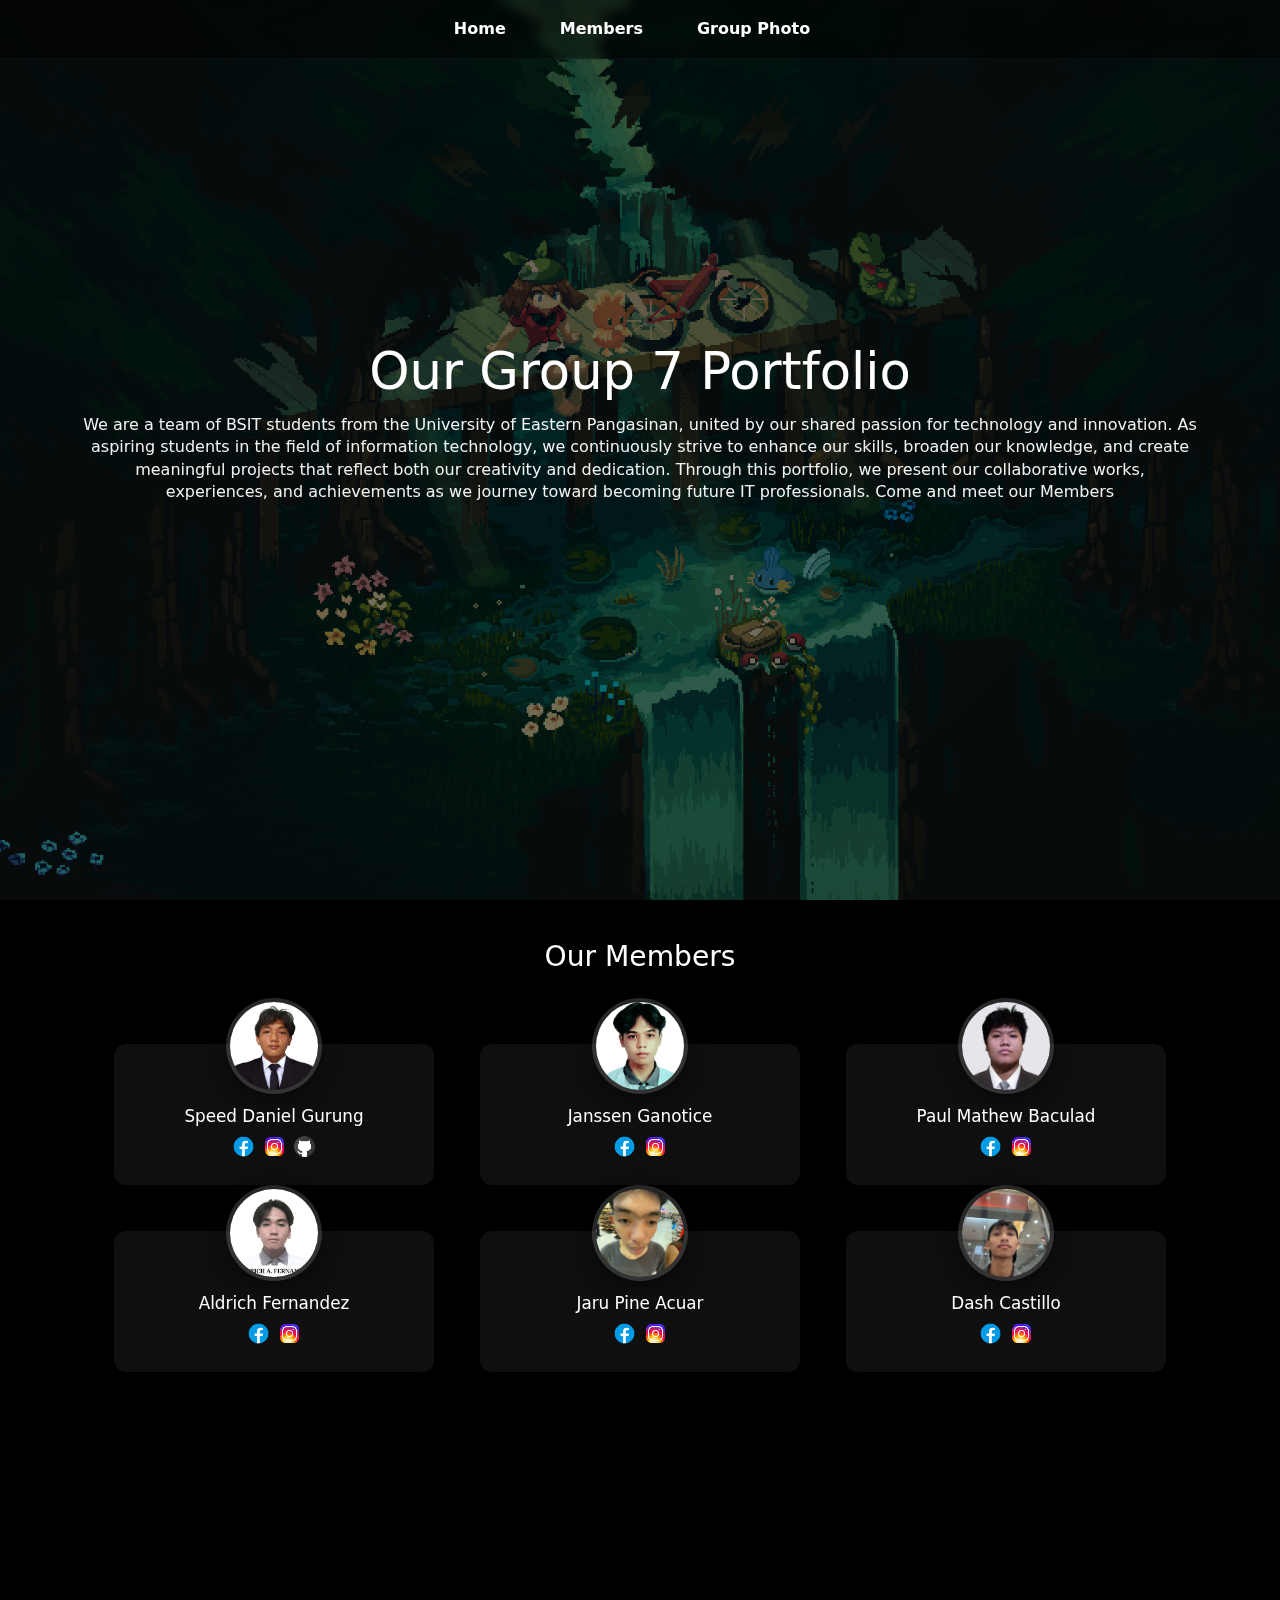
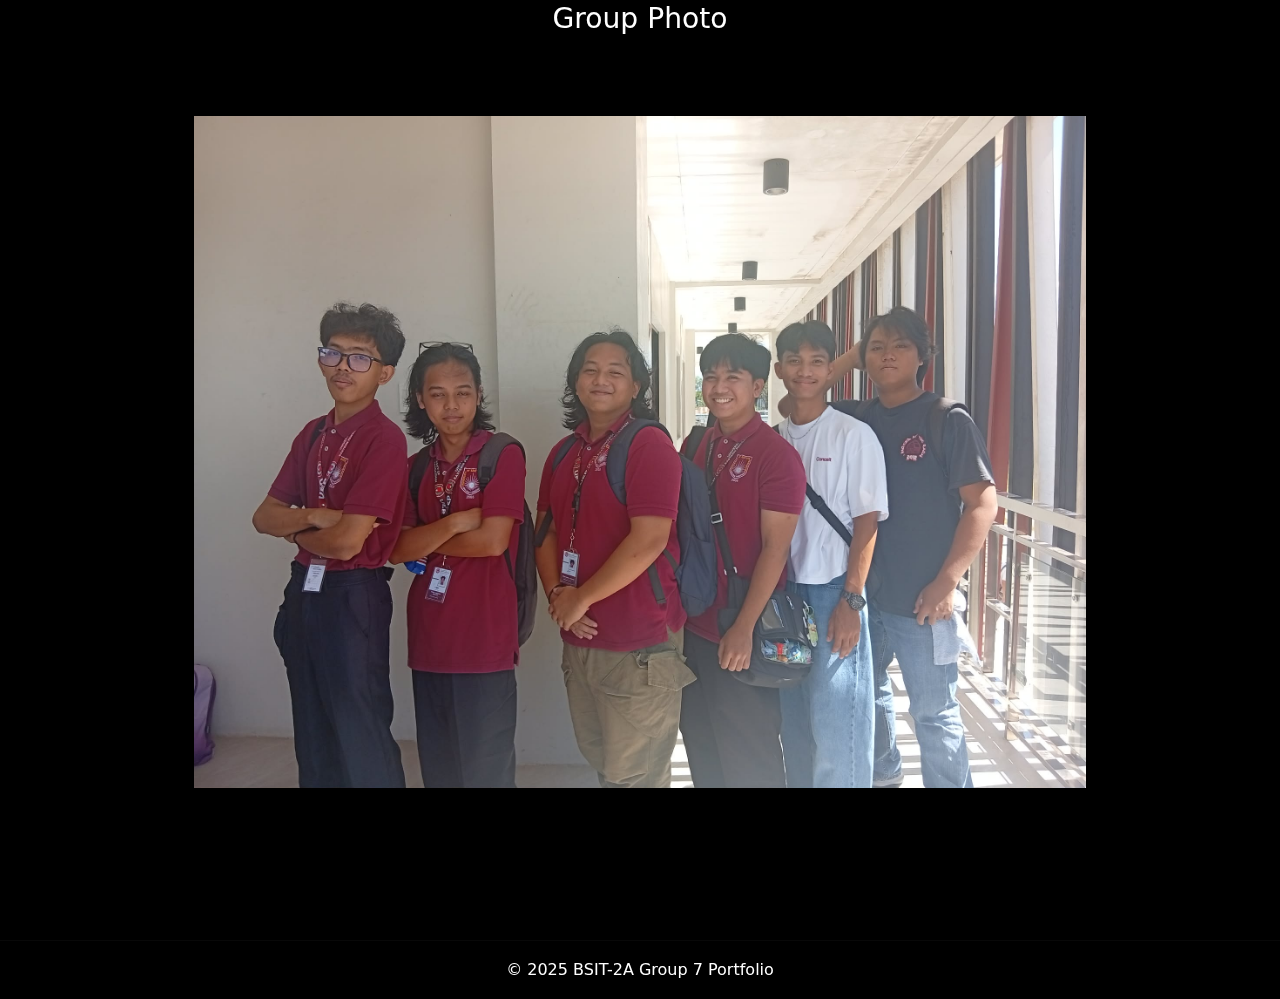
<file: index.html>
<!DOCTYPE html>
<html lang="en">
<head>
  <meta charset="utf-8" />
  <meta name="viewport" content="width=device-width, initial-scale=1" />
  <title>Group Portfolio</title>

  <link href="https://cdn.jsdelivr.net/npm/bootstrap@5.3.3/dist/css/bootstrap.min.css" rel="stylesheet" integrity="sha384-..." crossorigin="anonymous">
  <link rel="stylesheet" href="style.css">
</head>
<body>

  <!-- Background video some how gumana? wag kona tanungin kung paano -->
  <video class="video-bg" autoplay muted loop playsinline>
    <source src="image_and_vids/pokemon-emerald-waterfall-pixel-moewalls-com.mp4" type="video/mp4">
    Your browser does not support the video tag.
  </video>

  <!-- Navigation may logo sana eh nabaliw ako tinangal ko -->
  <nav class="top-nav">
  <div class="nav-inner container d-flex justify-content-center align-items-center flex-wrap">
    <a class="me-3" href="#home">Home</a>
    <a class="me-3" href="#members">Members</a>
    <a class="me-3" href="#GroupPhoto">Group Photo</a>
  </div>
</nav>

  <!-- content -->
  <main>
    <section id="home" class="section section-hero">
      <div class="hero-inner container text-center">
        <h1>Our Group 7 Portfolio</h1>
        <p>We are a team of BSIT students from the University of Eastern Pangasinan, united by our shared passion for technology and innovation.
          As aspiring students in the field of information technology, we continuously strive to enhance our skills, broaden our knowledge, and create meaningful projects
          that reflect both our creativity and dedication. Through this portfolio, we present our collaborative works,
          experiences, and achievements as we journey toward becoming future IT professionals. Come and meet our Members </p>
      </div>
    </section>

    <section id="members" class="section">
      <h2 class="section-title">Our Members</h2>
      <br>

      <div class="member-grid container row gx-4 gy-4 justify-content-center">
        <!-- members sakit sa ulo toh -->
        <article class="member-card col-12 col-sm-6 col-md-4">
          <a href="GurungPortfolio/portniSpeed.html" target="_blank"><img class="avatar" src="GurungPortfolio/GurungProfile.png" alt="Member 1 photo">
          <h3>Speed Daniel Gurung</h3></a>
          <a href="https://www.facebook.com/speeddaniel.gurung.7#" target="_blank"><img src="image_and_vids/icons8-facebook-48.png" alt="fb" style="width:25px;"></a>
          <a href="https://www.instagram.com/speedyshiro/" target="_blank"><img src="image_and_vids/icons8-instagram-logo-48.png" alt="ig" style="width:25px;"></a>
          <a href="https://github.com/XShiroTrue" target="_blank"><img src="image_and_vids/icons8-github-96.png" alt="ig" style="width:25px;"></a>
        </article>

        <article class="member-card col-12 col-sm-6 col-md-4">
          <a href="GanoticePortfolio/myport.html" target="_blank"><img class="avatar" src="GanoticePortfolio/pierce.jpg" alt="Member 2 photo"></a>
          <h3>Janssen Ganotice</h3>
          <a href="https://www.facebook.com/janssen.ganotice.1#" target="_blank"><img src="image_and_vids/icons8-facebook-48.png" alt="fb" style="width:25px;"></a>
          <a href="fb" target="_blank"><img src="image_and_vids/icons8-instagram-logo-48.png" alt="ig" style="width:25px;"></a>
        </article>

        <article class="member-card col-12 col-sm-6 col-md-4">
          <a href="BaculadPortfolio/Portfolio.html" target="_blank"><img class="avatar" src="BaculadPortfolio/paul.jpeg" alt="Member 3 photo"></a>
          <h3>Paul Mathew Baculad</h3>
          <a href="https://www.facebook.com/Pol.Wolfeschlegelsteinhausenbergerdorff#" target="_blank"><img src="image_and_vids/icons8-facebook-48.png" alt="fb" style="width:25px;"></a>
          <a href="https://www.instagram.com/pol_pa.l/" target="_blank"><img src="image_and_vids/icons8-instagram-logo-48.png" alt="ig" style="width:25px;"></a>
        </article>

        <article class="member-card col-12 col-sm-6 col-md-4">
          <a href="FernandezPortfolio/InvPort.html" target="_blank"><img class="avatar" src="FernandezPortfolio/2x2.jpg" alt="Member 4 photo"></a>
          <h3>Aldrich Fernandez</h3>
          <a href="https://www.facebook.com/Drich.IMhappy#" target="_blank"><img src="image_and_vids/icons8-facebook-48.png" alt="fb" style="width:25px;"></a>
          <a href="https://www.instagram.com/dothahahaha_/" target="_blank"><img src="image_and_vids/icons8-instagram-logo-48.png" alt="ig" style="width:25px;"></a>
        </article>

        <article class="member-card col-12 col-sm-6 col-md-4">
          <a href="AcuarPortfolio/NEW.html" target="_blank"><img class="avatar" src="image_and_vids/Acuar.jpg" alt="Member 5 photo">
          <h3>Jaru Pine Acuar</h3></a>
          <a href="https://www.facebook.com/jamesrussel.pine.9#" target="_blank"><img src="image_and_vids/icons8-facebook-48.png" alt="fb" style="width:25px;"></a>
          <a href="wala insta" target="_blank"><img src="image_and_vids/icons8-instagram-logo-48.png" alt="ig" style="width:25px;"></a>
        </article>

        <article class="member-card col-12 col-sm-6 col-md-4">
          <a href="CastiloPortfolio/portniDash.html" target="_blank"><img class="avatar" src="image_and_vids/Castillio.jpg" alt="Member 6 photo"></a>
          <h3>Dash Castillo</h3>
          <a href="https://www.facebook.com/castillodash08#" target="_blank"><img src="image_and_vids/icons8-facebook-48.png" alt="fb" style="width:25px;"></a>
          <a href="https://www.instagram.com/_dashhhy?fbclid=IwY2xjawNzkEdleHRuA2FlbQIxMABicmlkETE5MkludE8zM01JR1R0aHNjAR5lrnMjskTFIMxTjRGKhLp4mOMeLMOxW21e7jB3vzLywBl4A7xYuyFBz_eTFg_aem_s3RNf5gFPsWRhq9Tm9vd1g" target="_blank"><img src="image_and_vids/icons8-instagram-logo-48.png" alt="ig" style="width:25px;"></a>
        </article>
      </div>
    </section>
<!--Group Photo na babaliw na po ako-->
    <section id="GroupPhoto" class="section section-alt">
      <h2 class="section-title">Group Photo</h2>
      <p class="container">
        <img id="grouppng" src="image_and_vids/group.jpg" alt="Group photo">
      </p>
    </section>
    <footer class="footer">
      © 2025 BSIT-2A Group 7 Portfolio
    </footer>
  </main>

  <script src="https://cdn.jsdelivr.net/npm/bootstrap@5.3.3/dist/js/bootstrap.bundle.min.js" integrity="sha384-..." crossorigin="anonymous"></script>
</body>
</html>
</file>
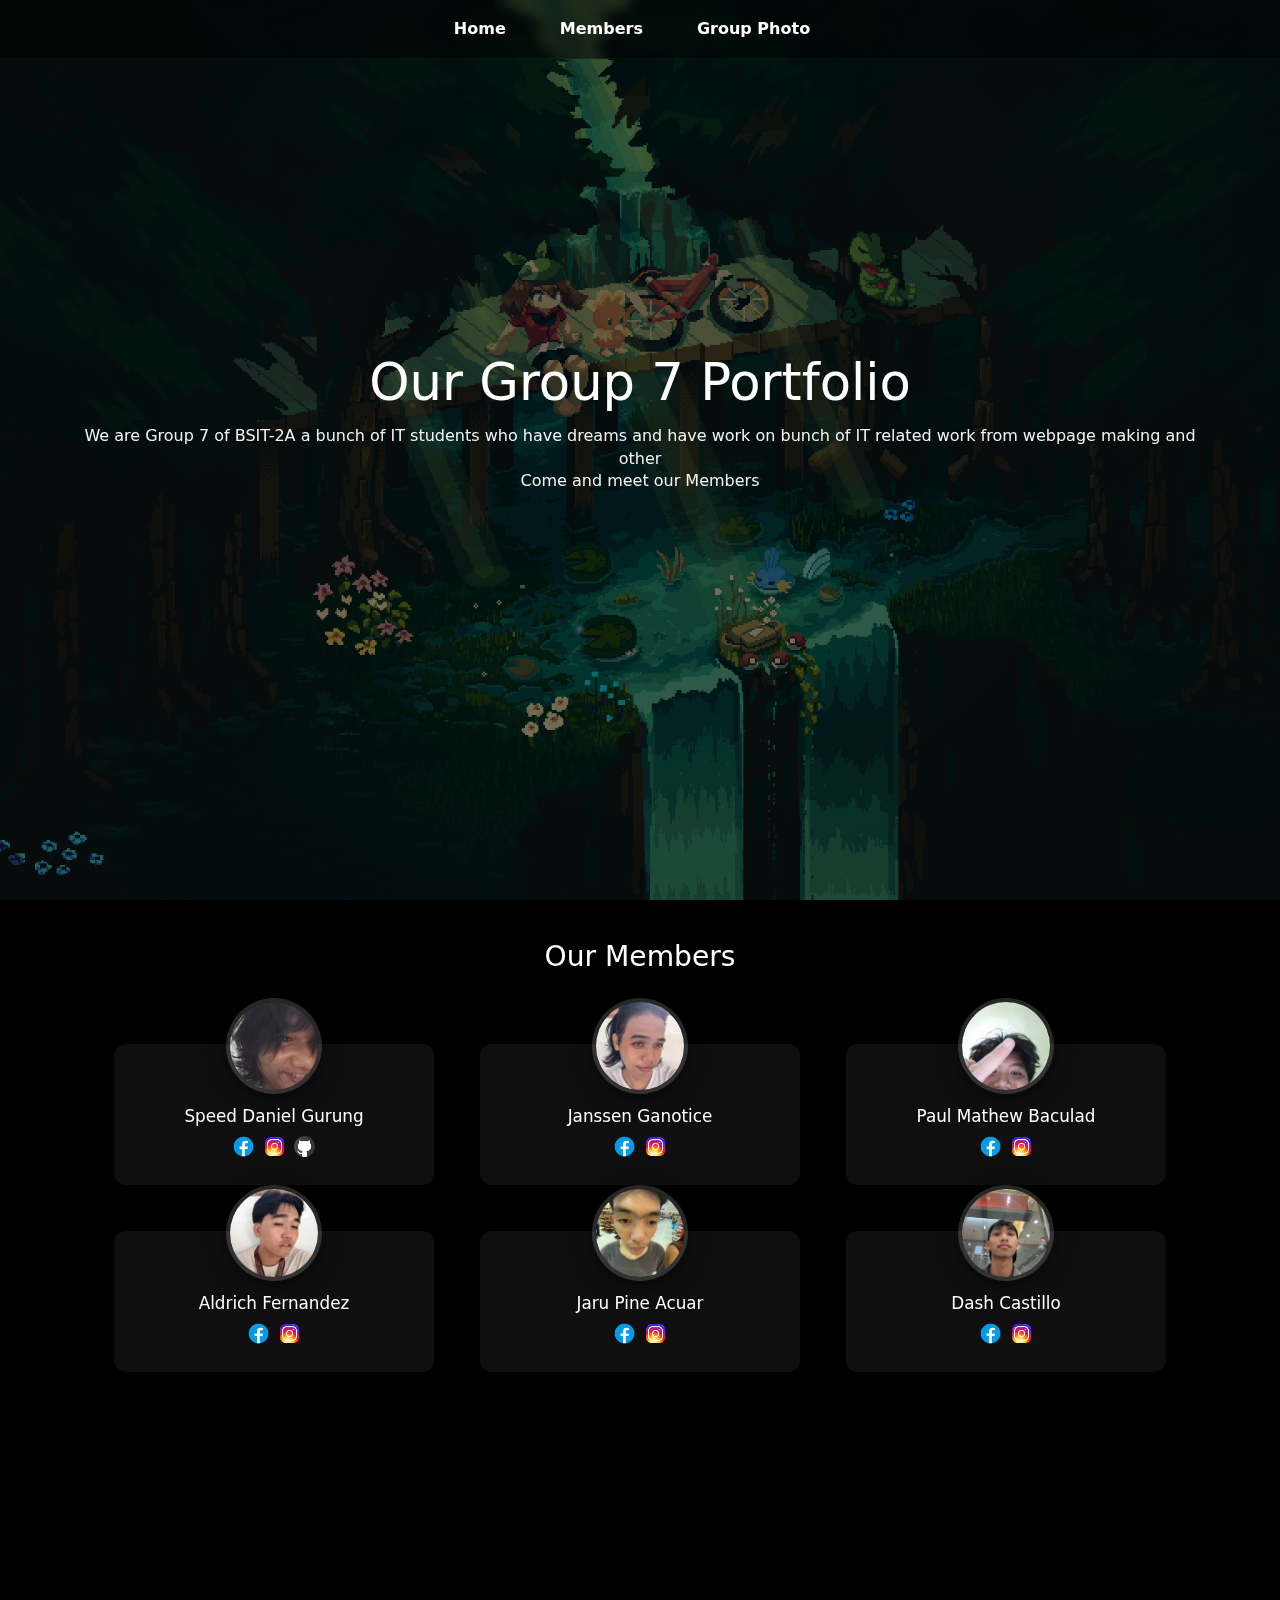
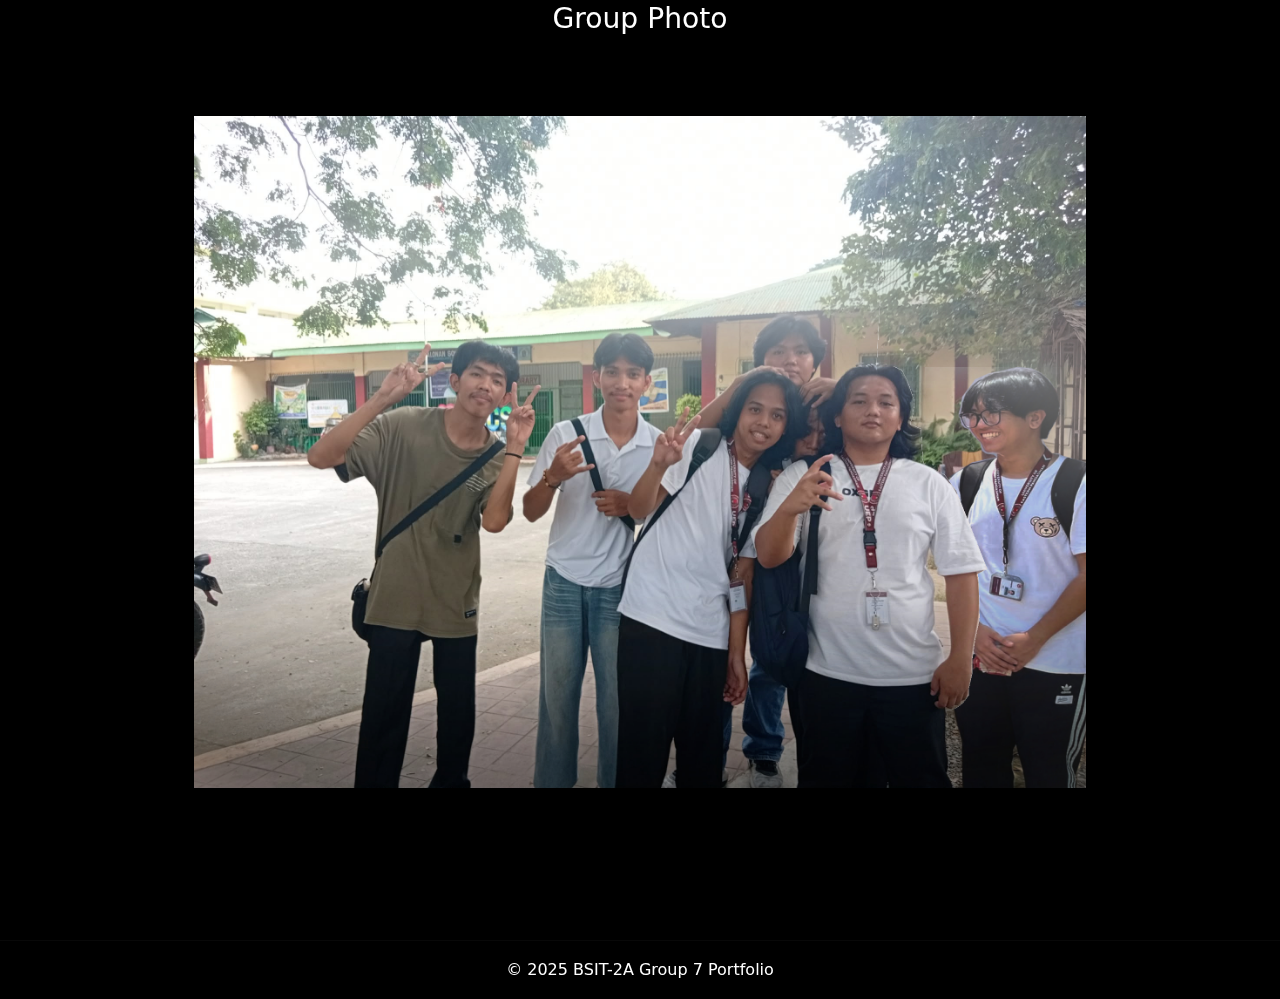
<file: protfolio/index.html>
<!DOCTYPE html>
<html lang="en">
<head>
  <meta charset="utf-8" />
  <meta name="viewport" content="width=device-width, initial-scale=1" />
  <title>Group Portfolio</title>

  <link href="https://cdn.jsdelivr.net/npm/bootstrap@5.3.3/dist/css/bootstrap.min.css" rel="stylesheet" integrity="sha384-..." crossorigin="anonymous">
  <link rel="stylesheet" href="style.css">
</head>
<body>

  <!-- Background video some how gumana? wag kona tanungin kung paano -->
  <video class="video-bg" autoplay muted loop playsinline>
    <source src="image_and_vids/pokemon-emerald-waterfall-pixel-moewalls-com.mp4" type="video/mp4">
    Your browser does not support the video tag.
  </video>

  <!-- Navigation may logo sana eh nabaliw ako tinangal ko -->
  <nav class="top-nav">
  <div class="nav-inner container d-flex justify-content-center align-items-center flex-wrap">
    <a class="me-3" href="#home">Home</a>
    <a class="me-3" href="#members">Members</a>
    <a class="me-3" href="#GroupPhoto">Group Photo</a>
  </div>
</nav>

  <!-- content -->
  <main>
    <section id="home" class="section section-hero">
      <div class="hero-inner container text-center">
        <h1>Our Group 7 Portfolio</h1>
        <p>We are Group 7 of BSIT-2A a bunch of IT students who have dreams and have work on bunch of IT related work from webpage making and other <br> Come and meet our Members </p>
      </div>
    </section>

    <section id="members" class="section">
      <h2 class="section-title">Our Members</h2>
      <br>

      <div class="member-grid container row gx-4 gy-4 justify-content-center">
        <!-- members sakit sa ulo toh -->
        <article class="member-card col-12 col-sm-6 col-md-4">
          <a href="GurungPortfolio/portniSpeed.html" target="_blank"><img class="avatar" src="image_and_vids/Gurung.jpg" alt="Member 1 photo">
          <h3>Speed Daniel Gurung</h3></a>
          <a href="https://www.facebook.com/speeddaniel.gurung.7#" target="_blank"><img src="image_and_vids/icons8-facebook-48.png" alt="fb" style="width:25px;"></a>
          <a href="https://www.instagram.com/speedyshiro/" target="_blank"><img src="image_and_vids/icons8-instagram-logo-48.png" alt="ig" style="width:25px;"></a>
          <a href="https://github.com/XShiroTrue" target="_blank"><img src="image_and_vids/icons8-github-96.png" alt="ig" style="width:25px;"></a>
        </article>

        <article class="member-card col-12 col-sm-6 col-md-4">
          <a href="GanoticePortfolio/myport.html" target="_blank"><img class="avatar" src="image_and_vids/Ganotice.jpg" alt="Member 2 photo"></a>
          <h3>Janssen Ganotice</h3>
          <a href="https://www.facebook.com/janssen.ganotice.1#" target="_blank"><img src="image_and_vids/icons8-facebook-48.png" alt="fb" style="width:25px;"></a>
          <a href="fb" target="_blank"><img src="image_and_vids/icons8-instagram-logo-48.png" alt="ig" style="width:25px;"></a>
        </article>

        <article class="member-card col-12 col-sm-6 col-md-4">
          <a href="BaculadPortfolio/Portfolio.html" target="_blank"><img class="avatar" src="image_and_vids/Baculad.jpg" alt="Member 3 photo"></a>
          <h3>Paul Mathew Baculad</h3>
          <a href="https://www.facebook.com/Pol.Wolfeschlegelsteinhausenbergerdorff#" target="_blank"><img src="image_and_vids/icons8-facebook-48.png" alt="fb" style="width:25px;"></a>
          <a href="https://www.instagram.com/pol_pa.l/" target="_blank"><img src="image_and_vids/icons8-instagram-logo-48.png" alt="ig" style="width:25px;"></a>
        </article>

        <article class="member-card col-12 col-sm-6 col-md-4">
          <a href="FernandezPortfolio/InvPort.html" target="_blank"><img class="avatar" src="image_and_vids/Fernandez.jpg" alt="Member 4 photo"></a>
          <h3>Aldrich Fernandez</h3>
          <a href="https://www.facebook.com/Drich.IMhappy#" target="_blank"><img src="image_and_vids/icons8-facebook-48.png" alt="fb" style="width:25px;"></a>
          <a href="https://www.instagram.com/dothahahaha_/" target="_blank"><img src="image_and_vids/icons8-instagram-logo-48.png" alt="ig" style="width:25px;"></a>
        </article>

        <article class="member-card col-12 col-sm-6 col-md-4">
          <a href="AcuarPortfolio/NEW.html" target="_blank"><img class="avatar" src="image_and_vids/Acuar.jpg" alt="Member 5 photo">
          <h3>Jaru Pine Acuar</h3></a>
          <a href="https://www.facebook.com/jamesrussel.pine.9#" target="_blank"><img src="image_and_vids/icons8-facebook-48.png" alt="fb" style="width:25px;"></a>
          <a href="wala insta" target="_blank"><img src="image_and_vids/icons8-instagram-logo-48.png" alt="ig" style="width:25px;"></a>
        </article>

        <article class="member-card col-12 col-sm-6 col-md-4">
          <a href="CastiloPortfolio/portniDash.html" target="_blank"><img class="avatar" src="image_and_vids/Castillio.jpg" alt="Member 6 photo"></a>
          <h3>Dash Castillo</h3>
          <a href="https://www.facebook.com/castillodash08#" target="_blank"><img src="image_and_vids/icons8-facebook-48.png" alt="fb" style="width:25px;"></a>
          <a href="https://www.instagram.com/_dashhhy?fbclid=IwY2xjawNzkEdleHRuA2FlbQIxMABicmlkETE5MkludE8zM01JR1R0aHNjAR5lrnMjskTFIMxTjRGKhLp4mOMeLMOxW21e7jB3vzLywBl4A7xYuyFBz_eTFg_aem_s3RNf5gFPsWRhq9Tm9vd1g" target="_blank"><img src="image_and_vids/icons8-instagram-logo-48.png" alt="ig" style="width:25px;"></a>
        </article>
      </div>
    </section>
<!--Group Photo na babaliw na po ako-->
    <section id="GroupPhoto" class="section section-alt">
      <h2 class="section-title">Group Photo</h2>
      <p class="container">
        <img id="grouppng" src="image_and_vids/group.jpg" alt="Group photo">
      </p>
    </section>
    <footer class="footer">
      © 2025 BSIT-2A Group 7 Portfolio
    </footer>
  </main>

  <script src="https://cdn.jsdelivr.net/npm/bootstrap@5.3.3/dist/js/bootstrap.bundle.min.js" integrity="sha384-..." crossorigin="anonymous"></script>
</body>
</html>
</file>
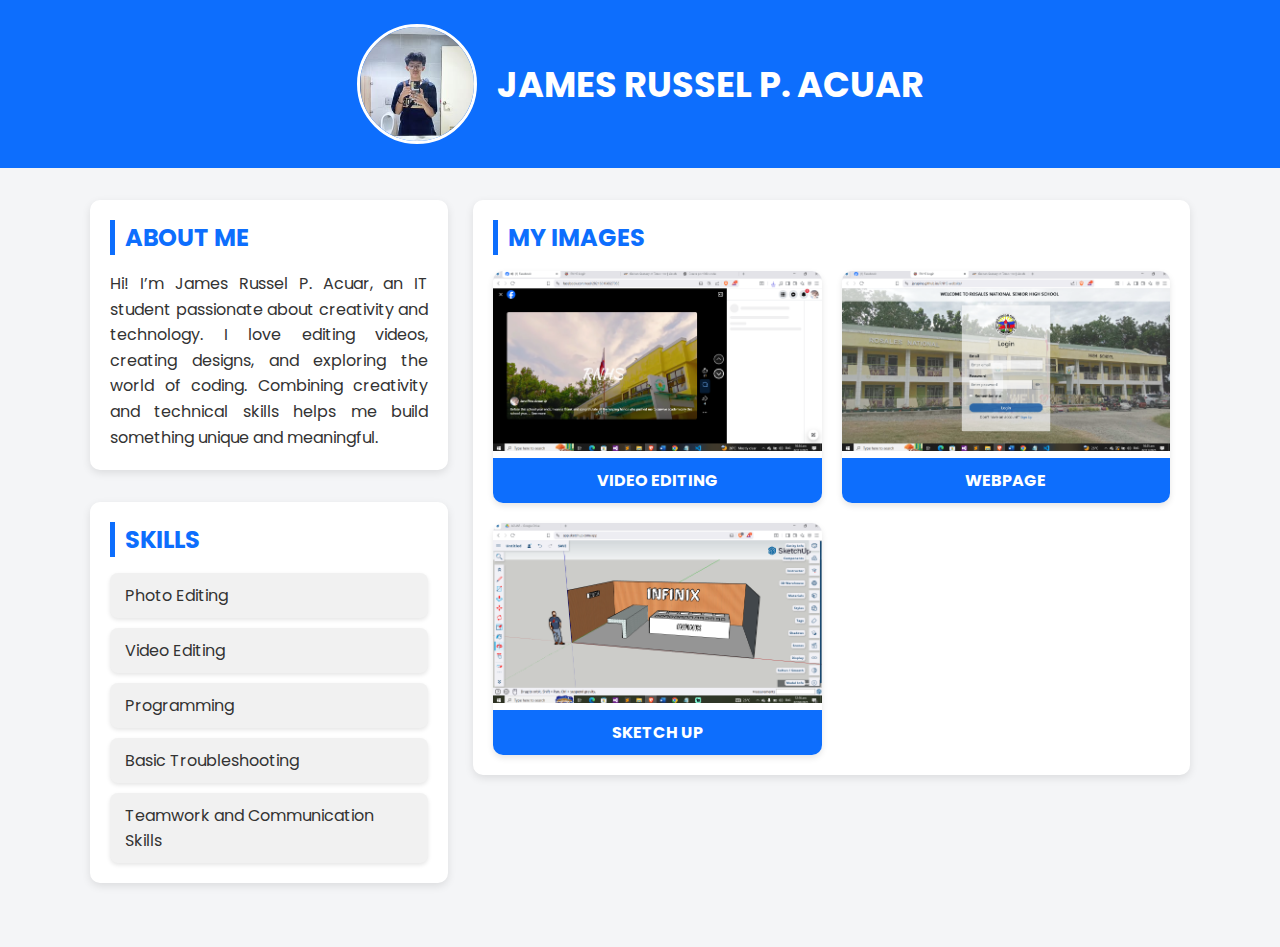
<file: AcuarPortfolio/NEW.html>
<!DOCTYPE html>
<html lang="en">
<head>
  <meta charset="UTF-8">
  <meta name="viewport" content="width=device-width, initial-scale=1.0">
  <title>Portfolio | James Russel P. Acuar</title>
  <link href="https://fonts.googleapis.com/css2?family=Poppins:wght@300;500;700&display=swap" rel="stylesheet">
  <style>* {
  margin: 0;
  padding: 0;
  box-sizing: border-box;
  font-family: 'Poppins', sans-serif;
}

body {
  background: #f4f5f7;
  color: #333;
  display: flex;
  flex-direction: column;
  align-items: center;
}

header {
  background: #0d6efd;
  color: white;
  width: 100%;
  text-align: center;
  padding: 1.5rem 0;
}

.header-content {
  display: flex;
  justify-content: center;
  align-items: center;
  gap: 20px;
}

.profile-pic {
  width: 120px;
  height: 120px;
  border-radius: 50%;
  object-fit: cover;
  border: 3px solid white;
}

header h1 {
  font-size: 2.2rem;
  font-weight: 700;
}

.container {
  width: 90%;
  max-width: 1100px;
  margin: 2rem 0;
  display: flex;
  justify-content: space-between;
  gap: 25px;
  flex-wrap: wrap;
}

.left-section {
  flex: 1;
  min-width: 300px;
}

.section {
  background: white;
  border-radius: 10px;
  padding: 20px;
  margin-bottom: 2rem;
  box-shadow: 0 3px 8px rgba(0,0,0,0.1);
}

.section h2 {
  border-left: 5px solid #0d6efd;
  padding-left: 10px;
  color: #0d6efd;
  font-weight: 700;
  margin-bottom: 1rem;
}

.about-text {
  font-size: 1rem;
  line-height: 1.6;
  text-align: justify;
}

.skills-list {
  display: flex;
  flex-direction: column;
  gap: 10px;
}

.skill {
  background: #f1f1f1;
  padding: 10px 15px;
  border-radius: 8px;
  box-shadow: 0 2px 4px rgba(0,0,0,0.1);
}

.right-section {
  flex: 2;
  min-width: 350px;
}

.image-line {
  width: 100%;
  height: 3px;
  background-color: #0d6efd;
  border: none;
  margin: 10px 0 25px;
  border-radius: 10px;
}

.images {
  display: grid;
  grid-template-columns: repeat(auto-fit, minmax(220px, 1fr));
  gap: 20px;
}

.image-card {
  text-align: center;
  background: #fff;
  border-radius: 10px;
  box-shadow: 0 3px 6px rgba(0,0,0,0.1);
  overflow: hidden;
  transition: transform 0.3s ease;
}

.image-card:hover {
  transform: scale(1.03);
}

.image-card img {
  width: 100%;
  height: 180px;
  object-fit: cover;
  background: #e0e0e0;
}

.image-card h3 {
  padding: 10px;
  background: #0d6efd;
  color: white;
  font-size: 1rem;
}
</style>
</head>
<body>

  <header>
    <div class="header-content">
      <img src="me.jpg" alt="My Image" class="profile-pic">
      <h1>JAMES RUSSEL P. ACUAR</h1>
    </div>
  </header>

  <div class="container">

    <div class="left-section">

      <div class="section">
        <h2>ABOUT ME</h2>
        <p class="about-text">
          Hi! I’m James Russel P. Acuar, an IT student passionate about creativity and technology.
          I love editing videos, creating designs, and exploring the world of coding.
          Combining creativity and technical skills helps me build something unique and meaningful.
        </p>
      </div>

      <div class="section">
        <h2>SKILLS</h2>
        <div class="skills-list">
          <div class="skill">Photo Editing</div>
          <div class="skill">Video Editing</div>
          <div class="skill">Programming</div>
          <div class="skill">Basic Troubleshooting</div>
          <div class="skill">Teamwork and Communication Skills</div>
        </div>
      </div>

    </div>

    <div class="right-section">
      <div class="section">
        <h2>MY IMAGES</h2>
        <div class="images">
          <div class="image-card">
            <img src="VIDEOEDIT.png" alt="Video Editing">
            <h3>VIDEO EDITING</h3>
          </div>

          <div class="image-card">
            <img src="webpage.png" alt="Webpage">
            <h3>WEBPAGE</h3>
          </div>

          <div class="image-card">
            <img src="SKETCHUP.png" alt="SketchUp">
            <h3>SKETCH UP</h3>
          </div>
        </div>
      </div>
    </div>

  </div>

</body>
</html>
</file>
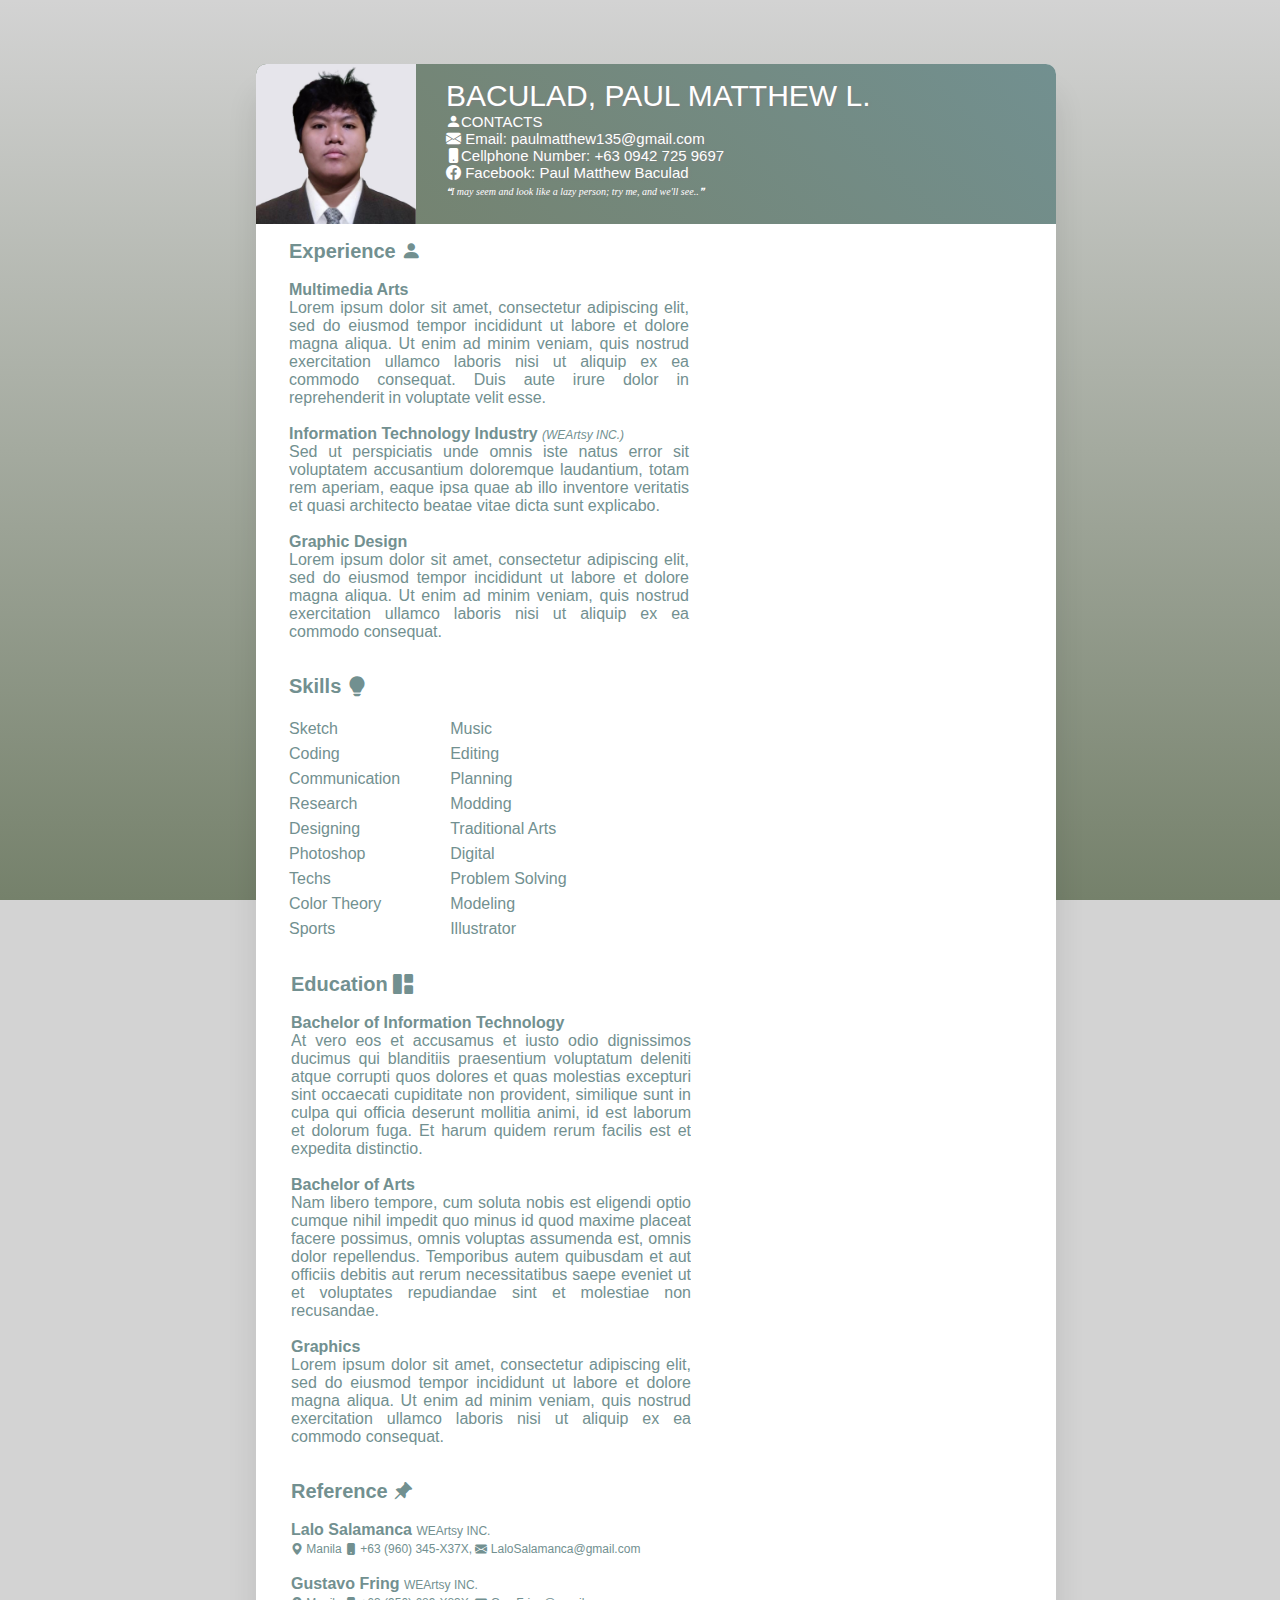
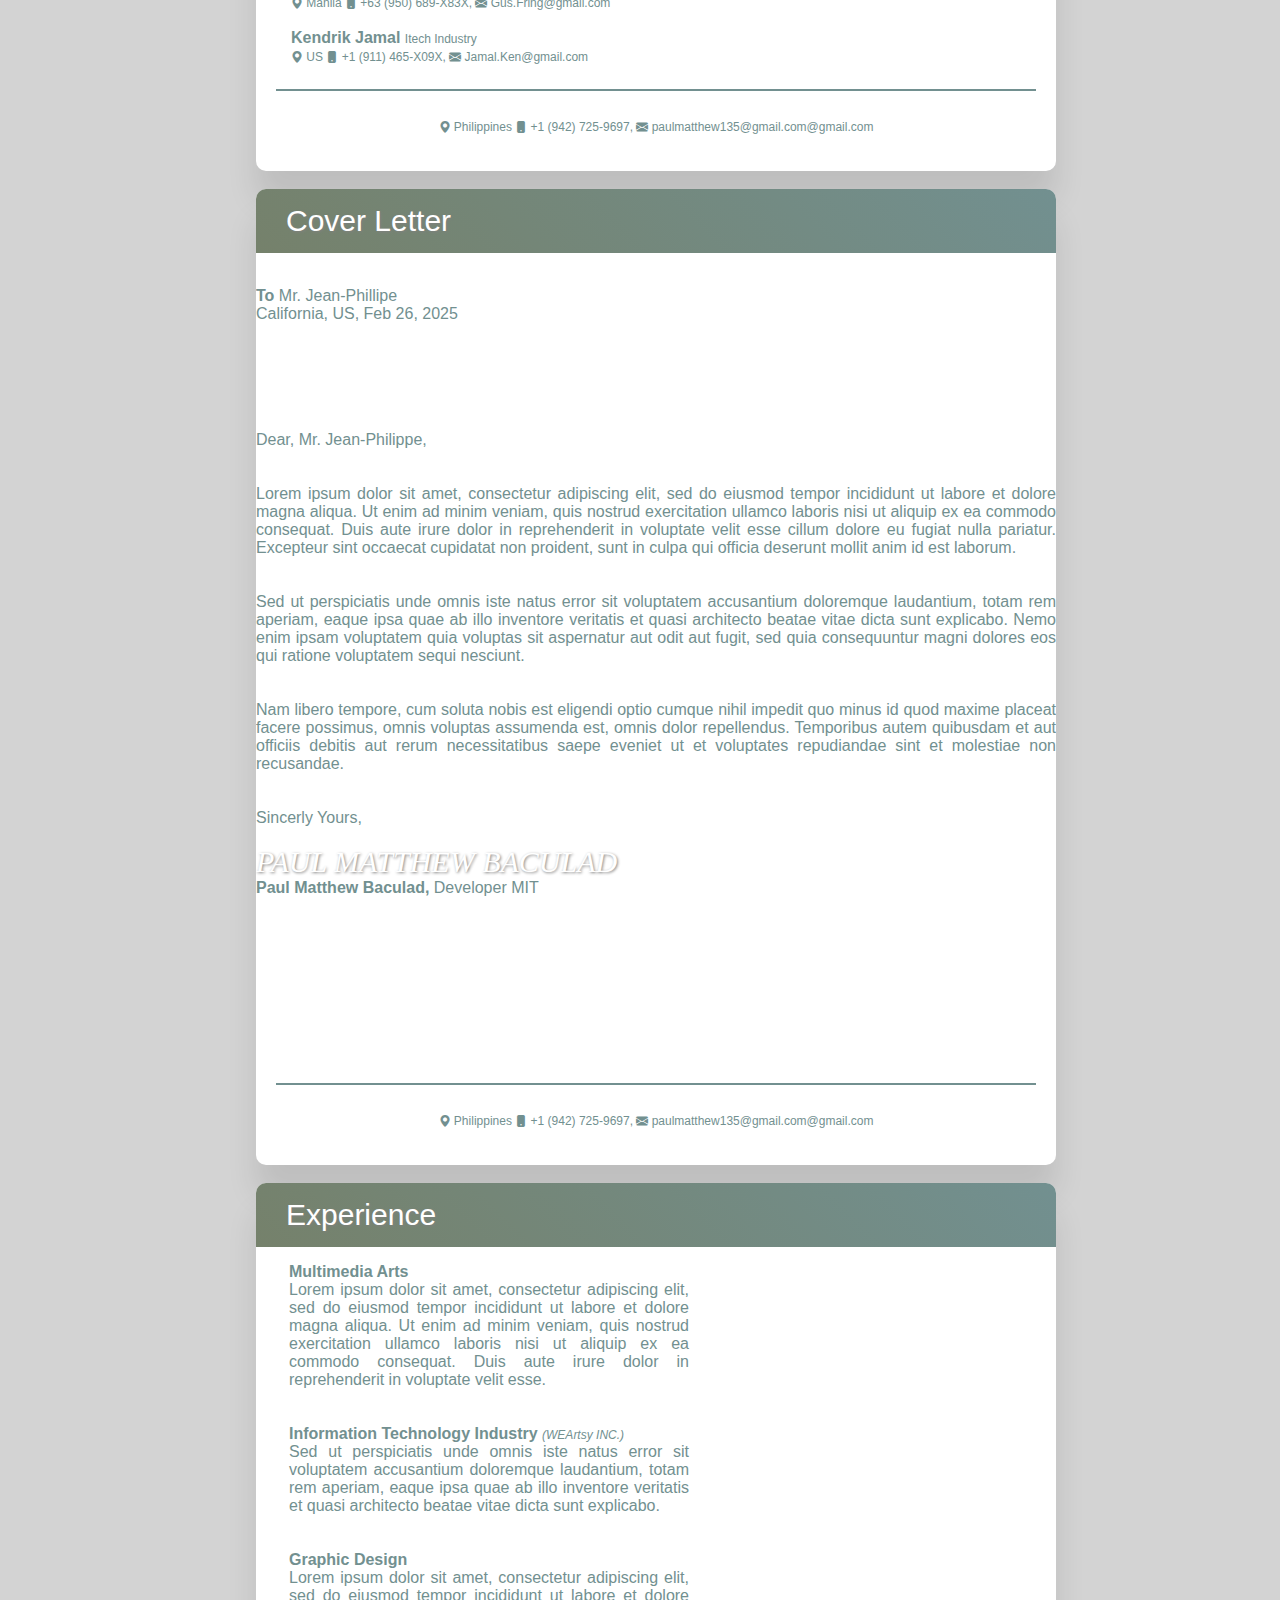
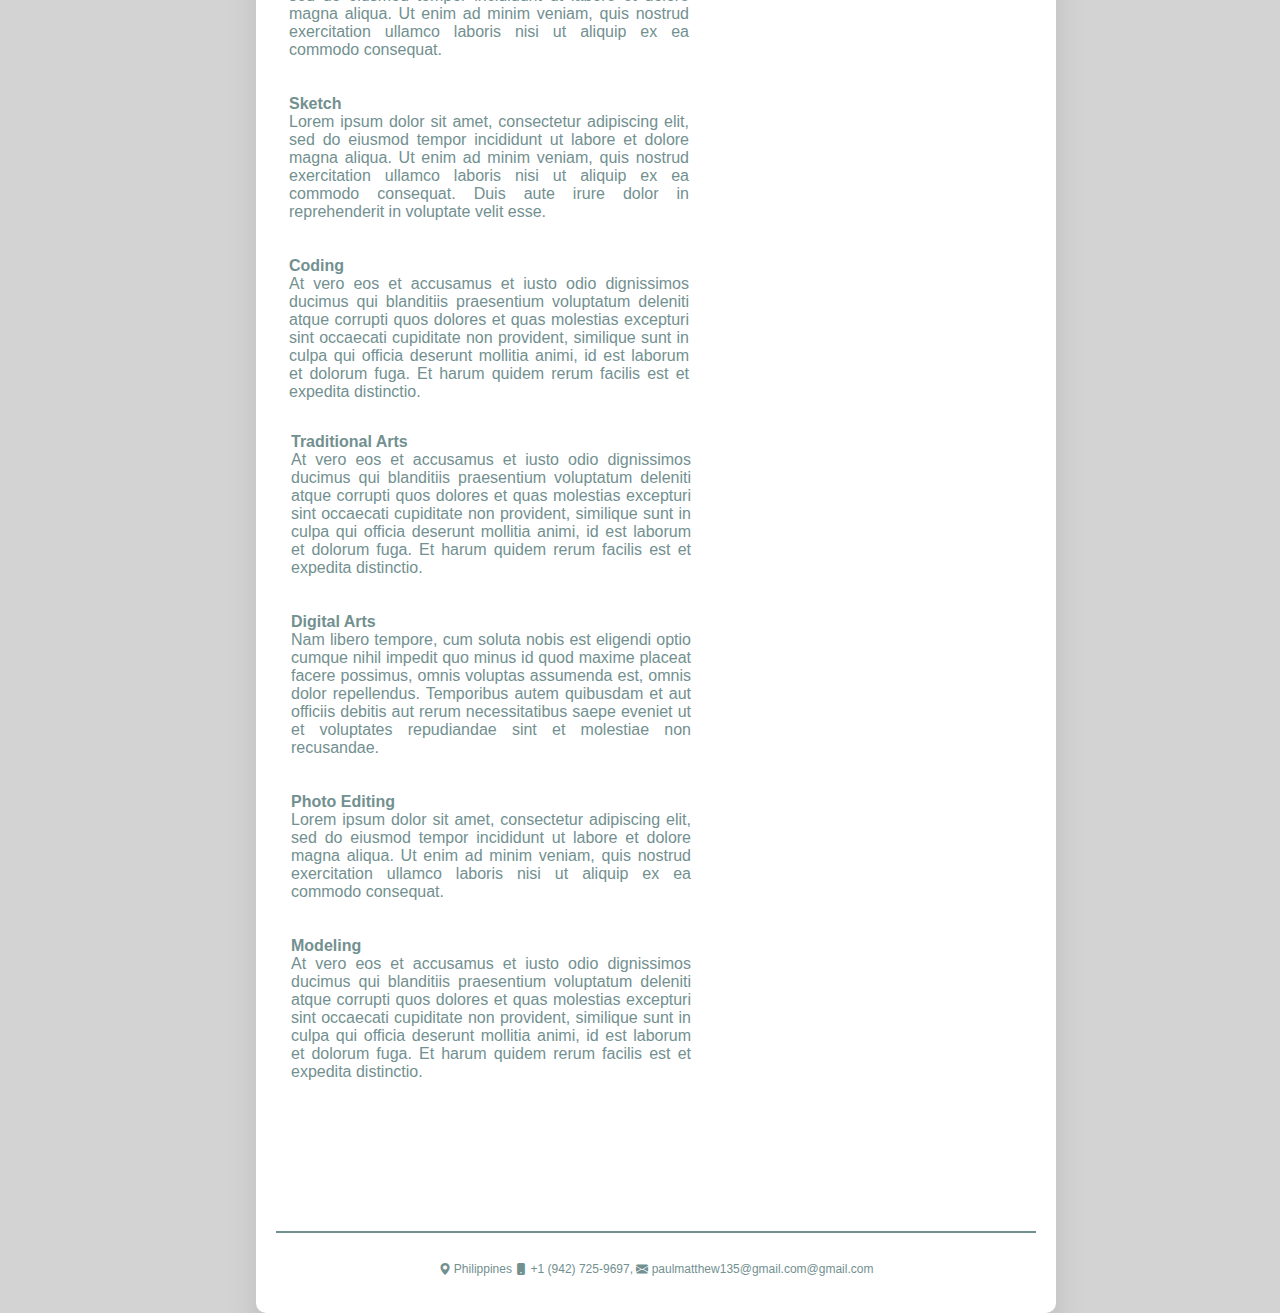
<file: BaculadPortfolio/Portfolio.html>
<!DOCTYPE html>
<html>
<head>
	<meta charset="utf-8">
	<meta name="viewport" content="width=device-width, initial-scale=1">
	<link rel="stylesheet" href="https://cdn.jsdelivr.net/npm/bootstrap-icons@1.3.0/font/bootstrap-icons.css">
	<title>Developer Portfolio</title>
	<style>
		*{
	font-family: Arial, Halvetica, sans-serif;
}
body{
	position: absolute;
	margin: 5% 20% 20px 20%;
	background-image: linear-gradient(180deg, rgba(256,256,256,0), #75816B);
	background-repeat: no-repeat;
	background-attachment: fixed;
	background-color: #D3d3d3;
}
.about{
	padding-bottom: 20px;
	text-align: center;
	background-color: white;
	box-shadow: 0px 30px 30px 0px rgba(0, 0, 0, 0.1);
	border-radius: 10px;
	border-color: transparent;
}
.wrap{
	overflow: auto;
}
.info{
	float: left;
	text-align: justify;
	color: #729090;
	width: 400px;
	margin-left: 33px;
	margin-right: 35px;
}
.letter{
	width: 800px;
	text-align: justify;
	color: #729090;
	margin-left: auto;
	margin-right: auto;
}
.info2{
	overflow: auto;
	text-align: justify;
	color: #729090;
	width: 400px;
	margin-left: 35px;
	margin-right: 34px;
}
.inform{
	background-image: linear-gradient(45deg, rgba(256,256,256,0), #729090);
	text-align: justify;
	overflow: auto;
	width: inherit;
	border-radius: 10px 10px 0px 0px;
	background-color: #75816B;
}
.img1{
	float: left;
	width: 160px;
	border-radius: 10px 0px 0px 0px;
}
.name{
	padding-left: 30px;
	text-shadow: 1px 1px 3px #808080;
	font-size: 15px;
	display: inline-block;
	color: white;
}
.contact{
	float: rightx;
	padding-left: 30px;
	text-shadow: 1px 1px 3px #808080;
	font-size: 10px;
	color: black;
}
.namespe{
	text-shadow: 1px 1px 3px #808080;
	font-size: 30px;
	display: inline-block;
	color: white;
}
.moto {
	font-family: cursive;
	font-style: italic;
	text-shadow: 1px 1px 3px #808080;
	font-size: 10px;
	display: inline-block;
	color: white;
}
	</style>
</head>
<body>
<div class="about">
	<div class="inform">
			<img src="paul.jpeg" class="img1">
		<p class="name"><span class="namespe">BACULAD, PAUL MATTHEW L.</span><br>
		<i class="bi bi-person-fill"></i>CONTACTS</i><br><i class="bi bi-envelope-fill"></i> Email: paulmatthew135@gmail.com<br><i class="bi bi-phone-fill"></i>Cellphone Number: +63 0942 725 9697<br><i class="bi bi-facebook"></i> Facebook: Paul Matthew Baculad<br><span class="moto">❝I may seem and look like a lazy person; try me, and we'll see..❞</span></p>
	</div>
	<div class="wrap">
	<div class="info">
		<p><span style="font-size: 20px; font-weight: bold;">Experience <i class="bi bi-person-fill" style="color: #729090;"></i></span><br><br>
			<b>Multimedia Arts</b><br>Lorem ipsum dolor sit amet, consectetur adipiscing elit, sed do eiusmod tempor incididunt ut labore et dolore magna aliqua. Ut enim ad minim veniam, quis nostrud exercitation ullamco laboris nisi ut aliquip ex ea commodo consequat. Duis aute irure dolor in reprehenderit in voluptate velit esse.<br><br>
			<b>Information Technology Industry</b> <span style=" color: #729090; font-size: 12px; font-style: italic;">(WEArtsy INC.)</span><br>Sed ut perspiciatis unde omnis iste natus error sit voluptatem accusantium doloremque laudantium, totam rem aperiam, eaque ipsa quae ab illo inventore veritatis et quasi architecto beatae vitae dicta sunt explicabo.<br><br>
			<b>Graphic Design</b><br>Lorem ipsum dolor sit amet, consectetur adipiscing elit, sed do eiusmod tempor incididunt ut labore et dolore magna aliqua. Ut enim ad minim veniam, quis nostrud exercitation ullamco laboris nisi ut aliquip ex ea commodo consequat.<br><br></p>
		<p><span style="font-size: 20px; font-weight: bold;">Skills <i class="bi bi-lightbulb-fill" style="color: #729090;"></i></span><br><br><span style="float: left;padding-right: 50px; line-height: 25px;">Sketch<br>Coding<br>Communication<br>Research<br>Designing<br>Photoshop<br>Techs<br>Color Theory<br>Sports</span>

			<span style=" overflow: auto; line-height: 25px">Music<br>Editing<br>Planning<br>Modding<br>Traditional Arts<br>Digital<br>Problem Solving<br>Modeling<br>Illustrator</span>
	</div>
		<div class="info2">
		<p><span style="font-size: 20px; font-weight: bold;">Education <i class="bi bi-grid-1x2-fill" style="color: #729090;"></i></span><br><br>
			<b>Bachelor of Information Technology</b><br>At vero eos et accusamus et iusto odio dignissimos ducimus qui blanditiis praesentium voluptatum deleniti atque corrupti quos dolores et quas molestias excepturi sint occaecati cupiditate non provident, similique sunt in culpa qui officia deserunt mollitia animi, id est laborum et dolorum fuga. Et harum quidem rerum facilis est et expedita distinctio.<br><br>
			<b>Bachelor of Arts</b> <span style=" color: #729090; font-size: 12px; font-style: italic;"></span><br>Nam libero tempore, cum soluta nobis est eligendi optio cumque nihil impedit quo minus id quod maxime placeat facere possimus, omnis voluptas assumenda est, omnis dolor repellendus. Temporibus autem quibusdam et aut officiis debitis aut rerum necessitatibus saepe eveniet ut et voluptates repudiandae sint et molestiae non recusandae.<br><br>
			<b>Graphics</b><br>Lorem ipsum dolor sit amet, consectetur adipiscing elit, sed do eiusmod tempor incididunt ut labore et dolore magna aliqua. Ut enim ad minim veniam, quis nostrud exercitation ullamco laboris nisi ut aliquip ex ea commodo consequat.<br><br></p>
		<p><span style="font-size: 20px; font-weight: bold;">Reference <i class="bi bi-pin-angle-fill" style="color: #729090;"></i></span><br><br><b>Lalo Salamanca </b><span style=" color: #729090; font-size: 12px;font-weight: lighter;"> WEArtsy INC.<br><i class="bi bi-geo-alt-fill"></i> Manila <i class="bi bi-phone-fill"></i> +63 (960) 345-X37X, <i class="bi bi-envelope-fill"></i> LaloSalamanca@gmail.com</span><br><br>
			<b>Gustavo Fring </b><span style=" color: #729090; font-size: 12px;font-weight: lighter;"> WEArtsy INC.<br><i class="bi bi-geo-alt-fill"></i> Manila <i class="bi bi-phone-fill"></i> +63 (950) 689-X83X, <i class="bi bi-envelope-fill"></i> Gus.Fring@gmail.com</span><br><br>
			<b>Kendrik Jamal </b><span style=" color: #729090; font-size: 12px; font-weight: lighter;"> Itech Industry<br><i class="bi bi-geo-alt-fill"></i> US <i class="bi bi-phone-fill"></i> +1 (911) 465-X09X, <i class="bi bi-envelope-fill"></i> Jamal.Ken@gmail.com</span></p>
	</div>
	</div>
	<hr style="margin-left: 20px; margin-right: 20px; color: #729090; border: 1px solid;">
	<div class="foot">
		<br><span style=" color: #729090; font-size: 12px;font-weight: lighter;"><i class="bi bi-geo-alt-fill"></i> Philippines <i class="bi bi-phone-fill"></i> +1 (942) 725-9697, <i class="bi bi-envelope-fill"></i> paulmatthew135@gmail.com@gmail.com</span></p>
	</div>
</div>
<br>
<div class="about">
	<div class="inform">
		<p class="name"><span class="namespe">Cover Letter</span><br>
	</div>
	<div class="wrap">
	<div class="letter">
		<br>
			<p>
			<b>To</b> <span style="font-weight: lighter;">Mr. Jean-Phillipe<br>California, US, Feb 26, 2025</span><br><br><br><br><br><br><br>
			Dear, Mr. Jean-Philippe,<br><br><br>Lorem ipsum dolor sit amet, consectetur adipiscing elit, sed do eiusmod tempor incididunt ut labore et dolore magna aliqua. Ut enim ad minim veniam, quis nostrud exercitation ullamco laboris nisi ut aliquip ex ea commodo consequat. Duis aute irure dolor in reprehenderit in voluptate velit esse cillum dolore eu fugiat nulla pariatur. Excepteur sint occaecat cupidatat non proident, sunt in culpa qui officia deserunt mollit anim id est laborum.<br><br><br>Sed ut perspiciatis unde omnis iste natus error sit voluptatem accusantium doloremque laudantium, totam rem aperiam, eaque ipsa quae ab illo inventore veritatis et quasi architecto beatae vitae dicta sunt explicabo. Nemo enim ipsam voluptatem quia voluptas sit aspernatur aut odit aut fugit, sed quia consequuntur magni dolores eos qui ratione voluptatem sequi nesciunt.<br><br><br>Nam libero tempore, cum soluta nobis est eligendi optio cumque nihil impedit quo minus id quod maxime placeat facere possimus, omnis voluptas assumenda est, omnis dolor repellendus. Temporibus autem quibusdam et aut officiis debitis aut rerum necessitatibus saepe eveniet ut et voluptates repudiandae sint et molestiae non recusandae.<br><br><br>Sincerly Yours,
			<br><br><span class="namespe" style="font-size: 30px; font-family: cursive; font-style: italic;">PAUL MATTHEW BACULAD</span><br>
			<b>Paul Matthew Baculad, </b> Developer MIT
			</p>
			<br><br><br><br><br><br><br><br><br>
	</div>
	</div>
	<hr style="margin-left: 20px; margin-right: 20px; color: #729090; border: 1px solid;">
	<div class="foot">
		<br> <span style=" color: #729090; font-size: 12px;font-weight: lighter;"><i class="bi bi-geo-alt-fill"></i> Philippines <i class="bi bi-phone-fill"></i> +1 (942) 725-9697, <i class="bi bi-envelope-fill"></i> paulmatthew135@gmail.com@gmail.com</span></p>
	</div>
</div>
<br>
<div class="about">
	<div class="inform">
		<p class="name"><span class="namespe">Experience</span><br>
	</div>
	<div class="wrap">
	<div class="info">
		<p>
			<b>Multimedia Arts</b><br>Lorem ipsum dolor sit amet, consectetur adipiscing elit, sed do eiusmod tempor incididunt ut labore et dolore magna aliqua. Ut enim ad minim veniam, quis nostrud exercitation ullamco laboris nisi ut aliquip ex ea commodo consequat. Duis aute irure dolor in reprehenderit in voluptate velit esse.<br><br><br>
			<b>Information Technology Industry</b> <span style=" color: #729090; font-size: 12px; font-style: italic;">(WEArtsy INC.)</span><br>Sed ut perspiciatis unde omnis iste natus error sit voluptatem accusantium doloremque laudantium, totam rem aperiam, eaque ipsa quae ab illo inventore veritatis et quasi architecto beatae vitae dicta sunt explicabo.<br><br><br>
			<b>Graphic Design</b><br>Lorem ipsum dolor sit amet, consectetur adipiscing elit, sed do eiusmod tempor incididunt ut labore et dolore magna aliqua. Ut enim ad minim veniam, quis nostrud exercitation ullamco laboris nisi ut aliquip ex ea commodo consequat.<br><br><br><b>Sketch</b><br>Lorem ipsum dolor sit amet, consectetur adipiscing elit, sed do eiusmod tempor incididunt ut labore et dolore magna aliqua. Ut enim ad minim veniam, quis nostrud exercitation ullamco laboris nisi ut aliquip ex ea commodo consequat. Duis aute irure dolor in reprehenderit in voluptate velit esse.<br><br><br><b>Coding</b><br>At vero eos et accusamus et iusto odio dignissimos ducimus qui blanditiis praesentium voluptatum deleniti atque corrupti quos dolores et quas molestias excepturi sint occaecati cupiditate non provident, similique sunt in culpa qui officia deserunt mollitia animi, id est laborum et dolorum fuga. Et harum quidem rerum facilis est et expedita distinctio.</p>
	</div>
		<div class="info2">
		<p>
			<b>Traditional Arts</b><br>At vero eos et accusamus et iusto odio dignissimos ducimus qui blanditiis praesentium voluptatum deleniti atque corrupti quos dolores et quas molestias excepturi sint occaecati cupiditate non provident, similique sunt in culpa qui officia deserunt mollitia animi, id est laborum et dolorum fuga. Et harum quidem rerum facilis est et expedita distinctio.<br><br><br>
			<b>Digital Arts</b> <span style=" color: #729090; font-size: 12px; font-style: italic;"></span><br>Nam libero tempore, cum soluta nobis est eligendi optio cumque nihil impedit quo minus id quod maxime placeat facere possimus, omnis voluptas assumenda est, omnis dolor repellendus. Temporibus autem quibusdam et aut officiis debitis aut rerum necessitatibus saepe eveniet ut et voluptates repudiandae sint et molestiae non recusandae.<br><br><br>
			<b>Photo Editing</b><br>Lorem ipsum dolor sit amet, consectetur adipiscing elit, sed do eiusmod tempor incididunt ut labore et dolore magna aliqua. Ut enim ad minim veniam, quis nostrud exercitation ullamco laboris nisi ut aliquip ex ea commodo consequat.<br><br><br><b>Modeling</b><br>At vero eos et accusamus et iusto odio dignissimos ducimus qui blanditiis praesentium voluptatum deleniti atque corrupti quos dolores et quas molestias excepturi sint occaecati cupiditate non provident, similique sunt in culpa qui officia deserunt mollitia animi, id est laborum et dolorum fuga. Et harum quidem rerum facilis est et expedita distinctio.</p><br><br><br><br><br><br><br>
	</div>
	</div>
	<hr style="margin-left: 20px; margin-right: 20px; color: #729090; border: 1px solid;">
	<div class="foot">
		<br><span style=" color: #729090; font-size: 12px;font-weight: lighter;"><i class="bi bi-geo-alt-fill"></i> Philippines <i class="bi bi-phone-fill"></i> +1 (942) 725-9697, <i class="bi bi-envelope-fill"></i> paulmatthew135@gmail.com@gmail.com</span></p>
	</div>
</div>
</body>
</html>
</file>
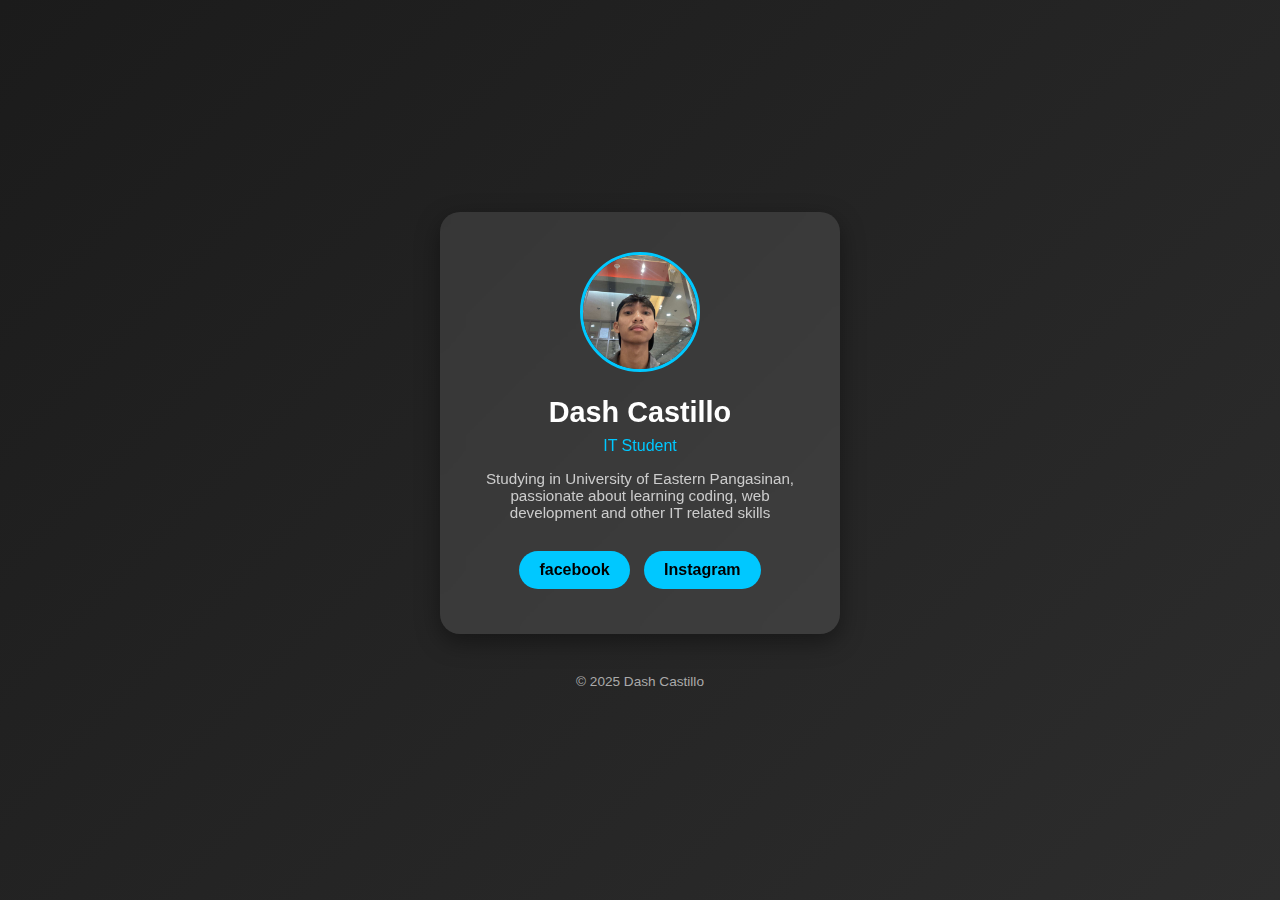
<file: CastiloPortfolio/portniDash.html>
<!DOCTYPE html>
<html lang="en">
<head>
  <meta charset="UTF-8" />
  <meta name="viewport" content="width=device-width, initial-scale=1.0" />
  <title>Castillo Portfolio</title>
  <style>
    /* ---------- Reset ---------- */
    * { margin: 0; padding: 0; box-sizing: border-box; }
    body {
      font-family: 'Poppins', sans-serif;
      color: #fff;
      background: linear-gradient(135deg, #1b1b1b, #2d2d2d);
      min-height: 100vh;
      display: flex;
      flex-direction: column;
      align-items: center;
      justify-content: center;
      text-align: center;
      padding: 20px;
    }

    /* ---------- Profile Card ---------- */
    .card {
      background: rgba(255, 255, 255, 0.1);
      backdrop-filter: blur(10px);
      border-radius: 20px;
      padding: 40px;
      max-width: 400px;
      box-shadow: 0 8px 25px rgba(0, 0, 0, 0.4);
      transition: transform 0.3s ease;
    }
    .card:hover {
      transform: translateY(-5px);
    }

    .avatar {
      width: 120px;
      height: 120px;
      border-radius: 50%;
      object-fit: cover;
      border: 3px solid #00c8ff;
      margin-bottom: 20px;
    }

    h1 {
      font-size: 1.8em;
      margin-bottom: 8px;
    }

    p.role {
      color: #00c8ff;
      font-weight: 500;
      margin-bottom: 15px;
    }

    p.bio {
      font-size: 0.95em;
      color: #ccc;
      margin-bottom: 25px;
    }

    /* ---------- Buttons ---------- */
    .links a {
      display: inline-block;
      background: #00c8ff;
      color: #000;
      text-decoration: none;
      padding: 10px 20px;
      border-radius: 25px;
      font-weight: bold;
      transition: background 0.3s;
      margin: 5px;
    }
    .links a:hover {
      background: #00a6d9;
    }

    footer {
      margin-top: 40px;
      font-size: 0.85em;
      color: #aaa;
    }
  </style>
</head>
<body>

  <div class="card">
    <img src="castillo.jpg" alt="Profile Picture" class="avatar" />
    <h1>Dash Castillo</h1>
    <p class="role">IT Student</p>
    <p class="bio">
      Studying in University of Eastern Pangasinan, passionate about learning coding, web development and other IT related skills
    </p>

    <div class="links">
      <a href="https://www.facebook.com/castillodash08#">facebook</a>
      <a href="https://www.instagram.com/_dashhhy?fbclid=IwY2xjawNz5WFleHRuA2FlbQIxMABicmlkETFoeGZrUzFCQmlkTzhwM0diAR6143wmYU54oTUO3qAaWNzvsmKMFW0qkkMllvAbhgayWEViPx-FyYPH5xMUTw_aem_gl7ToI8IlgKZBxMMB1BMdg" target="_blank">Instagram</a>
    </div>
  </div>

  <footer>© 2025 Dash Castillo</footer>

</body>
</html>
</file>
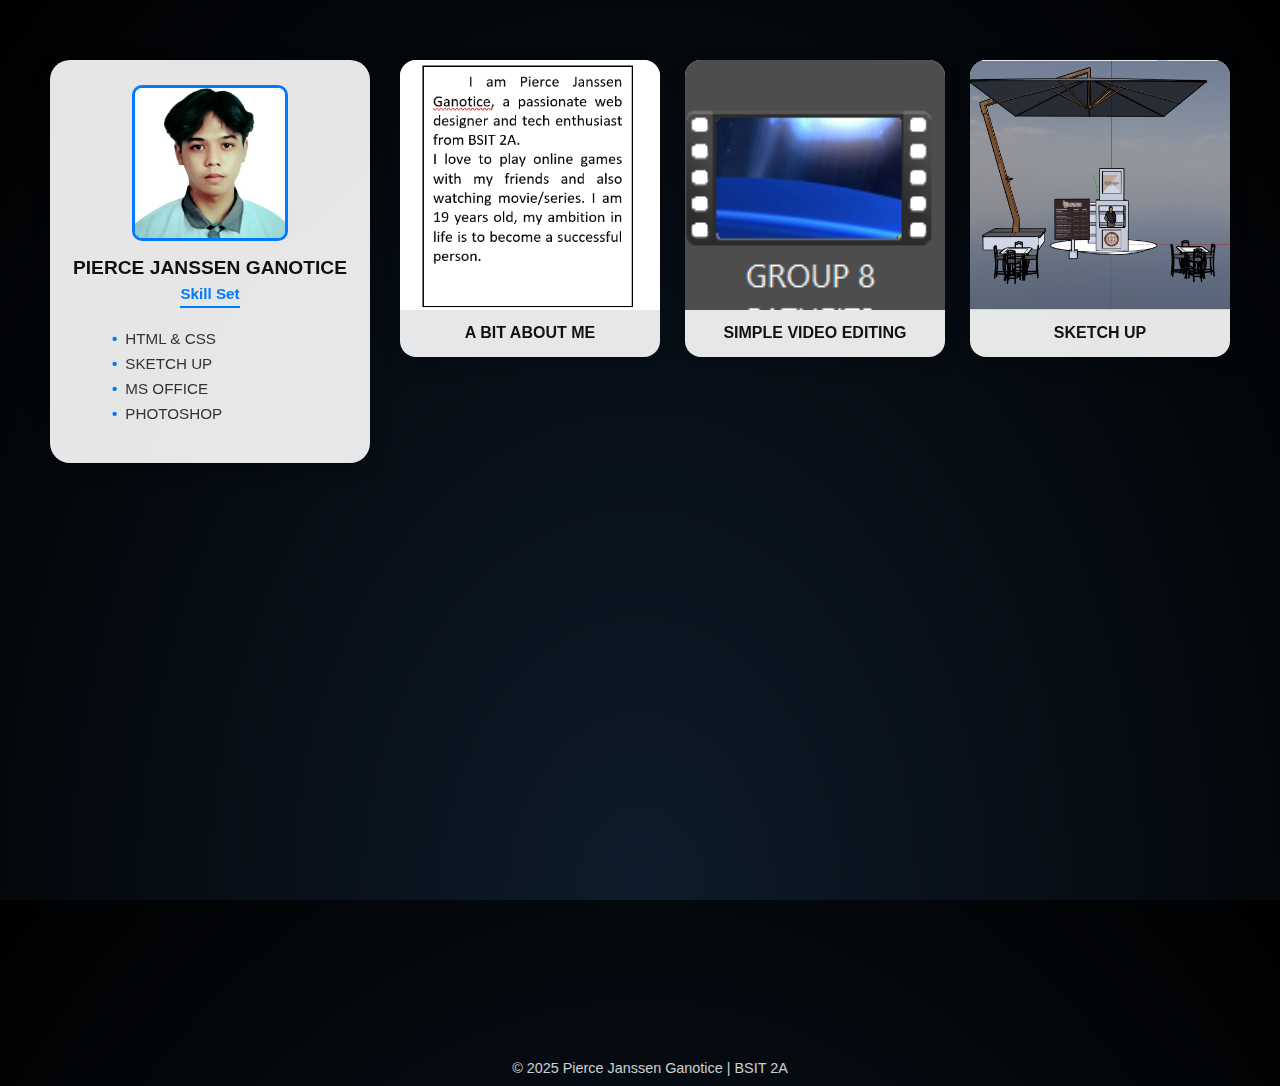
<file: GanoticePortfolio/myport.html>
<!DOCTYPE html>
<html lang="en">
<head>
  <meta charset="UTF-8">
  <meta name="viewport" content="width=device-width, initial-scale=1.0">
  <title>Pierce Janssen Ganotice | Portfolio</title>
  <style>
    body {
      margin: 0;
      font-family: 'Poppins', sans-serif;
      color: #222;
      overflow-x: hidden;
      height: 100vh;
      background: radial-gradient(ellipse at bottom, #0d1b2a 0%, #000 100%);
      position: relative;
    }

    .stars, .stars2, .stars3 {
      position: absolute;
      width: 100%;
      height: 100%;
      top: 0;
      left: 0;
      background: transparent url('https://www.script-tutorials.com/demos/360/images/stars.png') repeat top center;
      animation: moveStars 150s linear infinite;
      z-index: 0;
    }

    .stars2 {
      background-image: url('https://www.script-tutorials.com/demos/360/images/stars2.png');
      animation: moveStars 300s linear infinite;
      opacity: 0.5;
    }

    .stars3 {
      background-image: url('https://www.script-tutorials.com/demos/360/images/stars3.png');
      animation: moveStars 450s linear infinite;
      opacity: 0.3;
    }

    @keyframes moveStars {
      from {background-position: 0 0;}
      to {background-position: 10000px 5000px;}
    }

    main {
      position: relative;
      z-index: 1;
      display: flex;
      flex-wrap: wrap;
      justify-content: center;
      align-items: flex-start;
      gap: 30px;
      padding: 60px 20px;
      min-height: 100vh;
    }

    .profile-card {
      background-color: rgba(255, 255, 255, 0.9);
      width: 280px;
      border-radius: 20px;
      box-shadow: 0 6px 20px rgba(0, 0, 0, 0.3);
      text-align: center;
      padding: 25px 20px;
      transition: transform 0.3s ease, box-shadow 0.3s ease;
      backdrop-filter: blur(6px);
    }

    .profile-card:hover {
      transform: translateY(-8px);
      box-shadow: 0 10px 25px rgba(0, 0, 0, 0.4);
    }

    .profile-card img {
      width: 150px;
      height: 150px;
      border-radius: 10px;
      object-fit: cover;
      border: 3px solid #007bff;
    }

    .profile-card h3 {
      margin: 12px 0 6px;
      font-size: 1.2rem;
      color: #111;
    }

    .profile-card h4 {
      margin: 0;
      font-size: 0.95rem;
      color: #007bff;
      font-weight: 600;
      border-bottom: 2px solid #007bff;
      display: inline-block;
      padding-bottom: 4px;
      margin-bottom: 12px;
    }

    .skills {
      text-align: left;
      margin-top: 10px;
      padding-left: 15%;
    }

    .skills li {
      margin-bottom: 8px;
      list-style: none;
      font-size: 0.95rem;
      color: #333;
      position: relative;
    }

    .skills li::before {
      content: "•";
      color: #007bff;
      font-weight: bold;
      margin-right: 8px;
    }

    .portfolio {
      display: flex;
      flex-wrap: wrap;
      gap: 25px;
      justify-content: center;
    }

    .work-card {
      background-color: rgba(255, 255, 255, 0.9);
      width: 260px;
      border-radius: 16px;
      box-shadow: 0 6px 18px rgba(0, 0, 0, 0.25);
      overflow: hidden;
      transition: transform 0.3s ease, box-shadow 0.3s ease;
      text-align: center;
      backdrop-filter: blur(6px);
    }

    .work-card:hover {
      transform: translateY(-8px);
      box-shadow: 0 10px 25px rgba(0, 0, 0, 0.4);
    }

    .work-card img {
      width: 100%;
      height: 250px;
      object-fit: cover;
    }

    .work-card p {
      margin: 10px 0 15px;
      font-weight: 600;
      color: #111;
    }

    footer {
      position: relative;
      z-index: 2;
      width: 100%;
      text-align: center;
      color: #fff;
      margin-top: 30px;
      padding: 10px;
      font-size: 0.9rem;
      opacity: 0.8;
    }

    @media (max-width: 768px) {
      main {
        flex-direction: column;
        align-items: center;
      }
    }
  </style>
</head>
<body>

  <div class="stars"></div>
  <div class="stars2"></div>
  <div class="stars3"></div>

  <main>
    <div class="profile-card">
      <img src="pierce.jpg" alt="Photo of Pierce Janssen Ganotice">
      <h3>PIERCE JANSSEN GANOTICE</h3>
      <h4>Skill Set</h4>
      <ul class="skills">
        <li>HTML & CSS</li>
        <li>SKETCH UP</li>
        <li>MS OFFICE</li>
        <li>PHOTOSHOP</li>
      </ul>
    </div>

    <div class="portfolio">
      <div class="work-card">
        <img src="bait.png" alt="Portfolio Work 1">
        <p>A BIT ABOUT ME</p>
      </div>

      <div class="work-card">
        <img src="edit.png" alt="Portfolio Work 2">
        <p>SIMPLE VIDEO EDITING</p>
      </div>

      <div class="portfolio">
      <div class="work-card">
        <img src="sketch.png" alt="Portfolio Work 1">
        <p>SKETCH UP</p>
      </div>


    </div>
  </main>

  <footer>
    © 2025 Pierce Janssen Ganotice | BSIT 2A
  </footer>

</body>
</html>
</file>
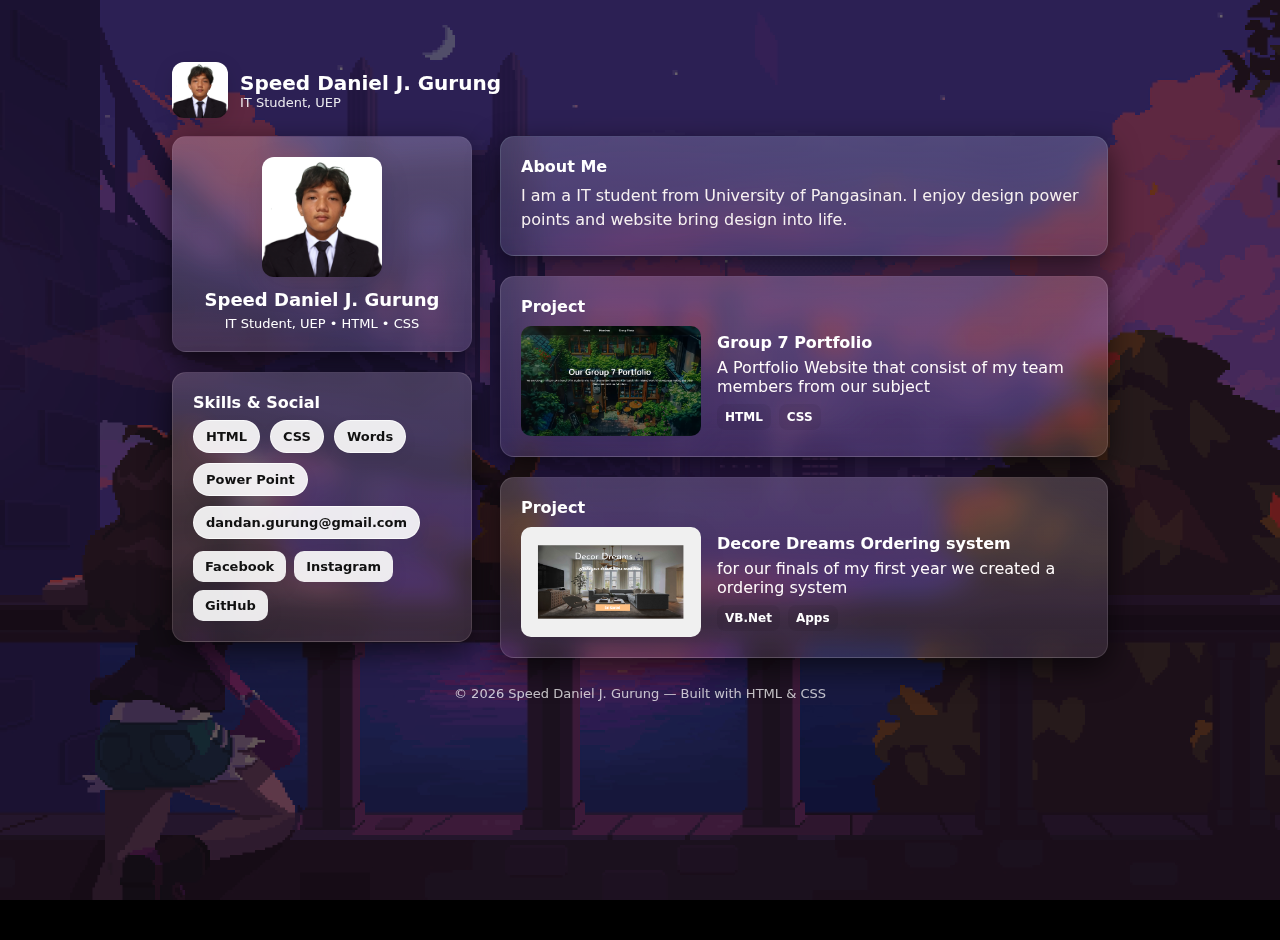
<file: GurungPortfolio/portniSpeed.html>
<!doctype html>
<html lang="en">
<head>
  <meta charset="utf-8" />
  <meta name="viewport" content="width=device-width,initial-scale=1" />
  <title>Gurung|Portfolio</title>
  <style>
    /* ---------- Reset ---------- */
    *{box-sizing:border-box;margin:0;padding:0}
    html,body{height:100%}
    body{font-family:Inter,system-ui,Segoe UI,Roboto,Arial;color:#f7f8f8;background:#000;overflow-x:hidden}

    /* ---------- Video Background ---------- */
    .video-bg {
      position: fixed;
      inset: 0;
      width: 100%;
      height: 100%;
      object-fit: cover;
      z-index: -2;
      filter: brightness(45%);
    }

    /* ---------- Page container ---------- */
    .container{max-width:980px;margin:40px auto;padding:22px;position:relative;z-index:1}


    header{display:flex;align-items:center;gap:16px;margin-bottom:18px}
    .logo{width:56px;height:56px;border-radius:12px;overflow:hidden;box-shadow:0 6px 20px rgba(10,12,20,.12)}
    .logo img{width:100%;height:100%;object-fit:cover;display:block}
    .title h1{font-size:20px;color:#fff;margin-bottom:4px}
    .title p{color:rgba(255,255,255,.9);font-size:13px;margin:0}


    .layout{display:flex;gap:28px}
    .left{width:300px;display:flex;flex-direction:column;gap:20px}
    .right{flex:1;display:flex;flex-direction:column;gap:20px}


    .card{
      border-radius:14px;
      padding:20px;
      min-height:120px;

      background: linear-gradient(180deg, rgba(255,255,255,0.18), rgba(255,255,255,0.12));
      border: 1px solid rgba(255,255,255,0.18);
      color: #08202a;
      box-shadow: 0 8px 40px rgba(4,6,10,0.6);
      backdrop-filter: blur(12px) saturate(120%);
      -webkit-backdrop-filter: blur(12px) saturate(120%);
      overflow:hidden;
    }


    .card.profile{
      background: linear-gradient(180deg, rgba(247, 244, 244, 0.24), rgba(255,255,255,0.12));
      color:#ffffff;
    }
    .card.skills{
      background: linear-gradient(180deg, rgba(255,247,236,0.18), rgba(255,243,230,0.10));
      color:#ffffff;
      border-color: rgba(255,240,220,0.12);
    }
    .card.about{
      background: linear-gradient(180deg, rgba(240,255,250,0.18), rgba(230,255,246,0.10));
      color:#ffffff;
      border-color: rgba(200,255,240,0.12);
    }
    .card.project{
      background: linear-gradient(180deg, rgba(250,244,255,0.18), rgba(240,232,255,0.10));
      color:#ffffff;
      border-color: rgba(250, 248, 248, 0.12);
    }

    /* profile specifics */
    .profile-inner{text-align:center}
    .avatar{width:120px;height:120px;border-radius:12px;overflow:hidden;margin:0 auto 12px;box-shadow:0 10px 30px rgba(16,20,30,.12)}
    .avatar img{width:100%;height:100%;object-fit:cover;display:block}
    .name{font-size:18px;font-weight:700}
    .role{font-size:13px;color:rgb(255, 255, 255);margin-top:6px}

    /* skills list */
    .skills-list{display:flex;flex-wrap:wrap;gap:10px;margin-top:8px}
    .skill-badge{
      padding:8px 12px;border-radius:999px;font-weight:600;font-size:13px;
      background: rgba(255,255,255,0.7);
      color: #111;
      border: 1px solid rgba(255,255,255,0.7);
      box-shadow:0 6px 18px rgba(19,25,33,.04);
    }

    /* socials */
    .socials{margin-top:12px;display:flex;gap:8px;flex-wrap:wrap}
    .socials a{
      display:inline-flex;align-items:center;gap:8px;padding:8px 12px;border-radius:10px;
      font-weight:600;text-decoration:none;font-size:13px;background:rgba(255,255,255,0.9);color:#111;
      box-shadow:0 8px 20px rgba(12,16,22,.06);
    }

    /* content */
    h3{margin:0 0 8px;font-size:16px;font-weight:700}
    p.lead{margin:0;color:rgb(247, 241, 241);line-height:1.5}

    /* project card: image and actions */
    .project-row{display:flex;gap:16px;align-items:center}
    .proj-thumb{width:180px;height:110px;border-radius:10px;overflow:hidden;flex:0 0 180px;box-shadow:0 8px 30px rgba(12,16,22,.07)}
    .proj-thumb img{width:100%;height:100%;object-fit:cover}
    .proj-info .tags{display:flex;gap:8px;flex-wrap:wrap;margin-top:8px}
    .tag{padding:6px 8px;border-radius:8px;background:rgba(0,0,0,0.06);font-weight:600;font-size:12px}

    /* footer */
    footer{text-align:center;margin-top:28px;color:rgba(255,255,255,.75);font-size:13px}

    /* responsive */
    @media (max-width:880px){
      .layout{flex-direction:column}
      .left{width:100%}
      .right{width:100%}
      .proj-thumb{width:120px;height:90px;flex:0 0 120px}
    }

      .card{
        background: rgba(0,0,0,0.35);
        color: #fff;
        border: 1px solid rgba(255,255,255,0.06);
        box-shadow: 0 10px 30px rgba(0,0,0,0.6);
      }
      .skill-badge, .socials a { background: rgba(255,255,255,0.9); color:#111; }
    

  </style>
</head>
<body>


  <video class="video-bg" autoplay muted loop playsinline>
    <source src="pokemon.mp4" type="video/mp4">
    Your browser does not support the video tag.
  </video>

  <div class="container">
    <header style="display:flex;align-items:center;gap:12px">
      <div class="logo"><img src="GurungProfile.png" alt="" /></div>
      <div class="title">
        <h1 style="margin:0;color:white">Speed Daniel J. Gurung</h1>
        <p style="margin:0;color:rgba(255,255,255,0.9);font-size:13px">IT Student, UEP</p>
      </div>
    </header>

    <div class="layout">
      <div class="left">
        <section class="card profile" aria-labelledby="profileTitle">
          <div class="profile-inner">
            <div class="avatar"><img src="GurungProfile.png" alt="Your avatar"></div>
            <div class="name">Speed Daniel J. Gurung</div>
            <div class="role">IT Student, UEP • HTML • CSS</div>
          </div>
        </section>

        <section class="card skills" aria-labelledby="skillsTitle">
          <h3 id="skillsTitle">Skills & Social</h3>
          <div class="skills-list" aria-hidden="false">
            <div class="skill-badge">HTML</div>
            <div class="skill-badge">CSS</div>
            <div class="skill-badge">Words</div>
            <div class="skill-badge">Power Point</div>
            <div class="skill-badge">dandan.gurung@gmail.com</div>
          </div>

          <div class="socials" aria-label="social links">
            <a href="https://www.facebook.com/speeddaniel.gurung.7#" title="Facebook" target="_blank">Facebook</a>
            <a href="https://www.instagram.com/speedyshiro/" title="Instagram" target="_blank">Instagram</a>
            <a href="https://github.com/XShiroTrue" title="GitHub" target="_blank">GitHub</a>
          </div>
        </section>
      </div>

      <div class="right">
        <section class="card about" aria-labelledby="aboutTitle">
          <h3 id="aboutTitle">About Me</h3>
          <p class="lead">I am a IT student from University of Pangasinan. I enjoy design power points and website bring design into life.</p>
        </section>

        <section class="card project" aria-labelledby="projectTitle">
          <h3 id="projectTitle">Project</h3>
          <div class="project-row" style="margin-top:10px">
            <div class="proj-thumb"><img src="Project.png" alt="project screenshot"></div>
            <div class="proj-info">
              <div style="font-weight:700">Group 7 Portfolio</div>
              <div style="margin-top:6px;color:rgb(255, 251, 251)">A Portfolio Website that consist of my team members from our subject</div>
              <div class="tags" style="margin-top:8px">
                <span class="tag">HTML</span>
                <span class="tag">CSS</span>
              </div>
            </div>
          </div>
        </section>
        <section class="card project" aria-labelledby="projectTitle">
          <h3 id="projectTitle">Project</h3>
          <div class="project-row" style="margin-top:10px">
            <div class="proj-thumb"><img src="Apps.png" alt="project screenshot"></div>
            <div class="proj-info">
              <div style="font-weight:700">Decore Dreams Ordering system</div>
              <div style="margin-top:6px;color:rgb(255, 251, 251)">for our finals of my first year we created a ordering system </div>
              <div class="tags" style="margin-top:8px">
                <span class="tag">VB.Net</span>
                <span class="tag">Apps</span>
              </div>
            </div>
          </div>
        </section>
      </div>
    </div>

    <footer>
      © <span id="year"></span> Speed Daniel J. Gurung — Built with HTML & CSS
    </footer>
  </div>

  <script>
    document.getElementById('year').textContent = new Date().getFullYear();
  </script>
</body>
</html>
</file>
<file: style.css>
/* ---------- Basic reset ---------- */
* { box-sizing: border-box; margin: 0; padding: 0; }
html { scroll-behavior: smooth; }
body {
  font-family: system-ui, -apple-system, "Segoe UI", Roboto, "Helvetica Neue", Arial;
  color: #fff;
  background: #000;
  line-height: 1.4;
}

/* ---------- Background Video ---------- */
.video-bg {
  position: fixed;
  inset: 0;
  width: 100%;
  height: 100%;
  object-fit: cover;
  z-index: -2;
  filter: brightness(45%);
}

/* ---------- Nav ---------- */
.top-nav {
  position: fixed;
  top: 0;
  left: 0;
  width: 100%;
  z-index: 50;
  backdrop-filter: blur(6px);
  background: rgba(0,0,0,0.45);
  border-bottom: 1px solid rgba(255,255,255,0.03);
}

.top-nav .nav-inner {
  max-width: 1100px;
  margin: 0 auto;
  padding: 12px 20px;
  display: flex;
  justify-content: center; 
  align-items: center;      
  gap: 18px;;
}

#logo {
  display: flex;
  justify-content: left;
  justify-items: left;
  padding: 0px;
}

.top-nav a {
  color: #fff;
  text-decoration: none;
  padding: 6px 10px;
  font-weight: 600;
  border-radius: 6px;
}
.top-nav a:hover { background: rgba(255,255,255,0.06); }

/* ---------- Sections ---------- */
.section {
  padding: calc(70px + 40px) 20px 80px;
  min-height: 70vh;
  display: flex;
  flex-direction: column;
  align-items: center;
  justify-content: flex-start;
  text-align: center;
}

.section-hero {
  min-height: calc(100vh - 70px);
  display: flex;
  align-items: center;
  justify-content: center;
  padding-top: 110px;
}

.section-title {
  font-size: clamp(1.4rem, 2.2vw, 2rem);
  margin-bottom: 24px;
  text-shadow: 0 3px 22px rgba(0,0,0,0.6);
}

/* ---------- Member Grid & Card ---------- */
.member-grid {
  width: min(1100px, 94%);
  display: grid;
  grid-template-columns: repeat(3, 1fr);
  grid-auto-rows: auto;
  gap: 22px;
  align-items: start;
  justify-items: center;
  margin: 0 auto;
  padding-bottom: 40px;
}

/* Card */
.member-card {
  width: 100%;
  max-width: 320px;
  background: rgba(255,255,255,0.06);
  border-radius: 12px;
  padding: 18px 16px 26px;
  box-shadow: 0 6px 22px rgba(0,0,0,0.6);
  backdrop-filter: blur(4px);
  transition: transform .22s ease, box-shadow .22s ease;
  text-align: center;
}

/* Avatar */
.avatar {
  width: 96px;
  height: 96px;
  object-fit: cover;
  border-radius: 50%;
  display: block;
  margin: -64px auto 12px;
  border: 4px solid rgba(255,255,255,0.12);
  background: rgba(255,255,255,0.04);
  box-shadow: 0 6px 18px rgba(0,0,0,0.5);
}

/* name + role */
.member-card h3 {
  margin-top: 6px;
  font-size: 1.05rem;
}
.member-card a{
    color: inherit;          
    text-decoration: none;    
    cursor: pointer;     
}
.member-card .role {
  margin-top: 6px;
  font-size: 0.95rem;
  color: rgba(255,255,255,0.78);
}

.member-grid.row {
  margin-left: 0;
  margin-right: 0;
}
.member-card {
  padding-left: 0.75rem;
  padding-right: 0.75rem;
}


/* hover */
.member-card:hover {
  transform: translateY(-8px);
  box-shadow: 0 12px 34px rgba(0,0,0,0.7);
}

/* alternate section background */
.section-alt {
  background: linear-gradient(180deg, rgba(0,0,0,0.15), rgba(0,0,0,0.35));
  padding-bottom: 80px;
}

/* hero text */
.hero-inner h1 {
  font-size: clamp(1.8rem, 4vw, 3.2rem);
  margin-bottom: 12px;
}
.hero-inner p { opacity: 0.95; }

/* footer */
.footer {
  padding: 18px 12px;
  text-align: center;
  background: rgba(0,0,0,0.5);
  border-top: 1px solid rgba(255,255,255,0.03);
}

#grouppng {
    display:block;
    margin: 0 auto;
    padding:5%;
    height: auto;
    max-width: 90%;
}


@media (max-width: 640px) {
  .top-nav .nav-inner { gap: 10px; padding: 10px; }
  .avatar { width: 84px; height: 84px; margin-top: -56px; }
  .member-card { padding: 14px; }
}
</file>
<file: protfolio/style.css>
/* ---------- Basic reset ---------- */
* { box-sizing: border-box; margin: 0; padding: 0; }
html { scroll-behavior: smooth; }
body {
  font-family: system-ui, -apple-system, "Segoe UI", Roboto, "Helvetica Neue", Arial;
  color: #fff;
  background: #000;
  line-height: 1.4;
}

/* ---------- Background Video ---------- */
.video-bg {
  position: fixed;
  inset: 0;
  width: 100%;
  height: 100%;
  object-fit: cover;
  z-index: -2;
  filter: brightness(45%);
}

/* ---------- Nav ---------- */
.top-nav {
  position: fixed;
  top: 0;
  left: 0;
  width: 100%;
  z-index: 50;
  backdrop-filter: blur(6px);
  background: rgba(0,0,0,0.45);
  border-bottom: 1px solid rgba(255,255,255,0.03);
}

.top-nav .nav-inner {
  max-width: 1100px;
  margin: 0 auto;
  padding: 12px 20px;
  display: flex;
  justify-content: center; 
  align-items: center;      
  gap: 18px;;
}

#logo {
  display: flex;
  justify-content: left;
  justify-items: left;
  padding: 0px;
}

.top-nav a {
  color: #fff;
  text-decoration: none;
  padding: 6px 10px;
  font-weight: 600;
  border-radius: 6px;
}
.top-nav a:hover { background: rgba(255,255,255,0.06); }

/* ---------- Sections ---------- */
.section {
  padding: calc(70px + 40px) 20px 80px;
  min-height: 70vh;
  display: flex;
  flex-direction: column;
  align-items: center;
  justify-content: flex-start;
  text-align: center;
}

.section-hero {
  min-height: calc(100vh - 70px);
  display: flex;
  align-items: center;
  justify-content: center;
  padding-top: 110px;
}

.section-title {
  font-size: clamp(1.4rem, 2.2vw, 2rem);
  margin-bottom: 24px;
  text-shadow: 0 3px 22px rgba(0,0,0,0.6);
}

/* ---------- Member Grid & Card ---------- */
.member-grid {
  width: min(1100px, 94%);
  display: grid;
  grid-template-columns: repeat(3, 1fr);
  grid-auto-rows: auto;
  gap: 22px;
  align-items: start;
  justify-items: center;
  margin: 0 auto;
  padding-bottom: 40px;
}

/* Card */
.member-card {
  width: 100%;
  max-width: 320px;
  background: rgba(255,255,255,0.06);
  border-radius: 12px;
  padding: 18px 16px 26px;
  box-shadow: 0 6px 22px rgba(0,0,0,0.6);
  backdrop-filter: blur(4px);
  transition: transform .22s ease, box-shadow .22s ease;
  text-align: center;
}

/* Avatar */
.avatar {
  width: 96px;
  height: 96px;
  object-fit: cover;
  border-radius: 50%;
  display: block;
  margin: -64px auto 12px;
  border: 4px solid rgba(255,255,255,0.12);
  background: rgba(255,255,255,0.04);
  box-shadow: 0 6px 18px rgba(0,0,0,0.5);
}

/* name + role */
.member-card h3 {
  margin-top: 6px;
  font-size: 1.05rem;
}
.member-card a{
    color: inherit;          
    text-decoration: none;    
    cursor: pointer;     
}
.member-card .role {
  margin-top: 6px;
  font-size: 0.95rem;
  color: rgba(255,255,255,0.78);
}

.member-grid.row {
  margin-left: 0;
  margin-right: 0;
}
.member-card {
  padding-left: 0.75rem;
  padding-right: 0.75rem;
}


/* hover */
.member-card:hover {
  transform: translateY(-8px);
  box-shadow: 0 12px 34px rgba(0,0,0,0.7);
}

/* alternate section background */
.section-alt {
  background: linear-gradient(180deg, rgba(0,0,0,0.15), rgba(0,0,0,0.35));
  padding-bottom: 80px;
}

/* hero text */
.hero-inner h1 {
  font-size: clamp(1.8rem, 4vw, 3.2rem);
  margin-bottom: 12px;
}
.hero-inner p { opacity: 0.95; }

/* footer */
.footer {
  padding: 18px 12px;
  text-align: center;
  background: rgba(0,0,0,0.5);
  border-top: 1px solid rgba(255,255,255,0.03);
}

#grouppng {
    display:block;
    margin: 0 auto;
    padding:5%;
    height: auto;
    max-width: 90%;
}


@media (max-width: 640px) {
  .top-nav .nav-inner { gap: 10px; padding: 10px; }
  .avatar { width: 84px; height: 84px; margin-top: -56px; }
  .member-card { padding: 14px; }
}
</file>
